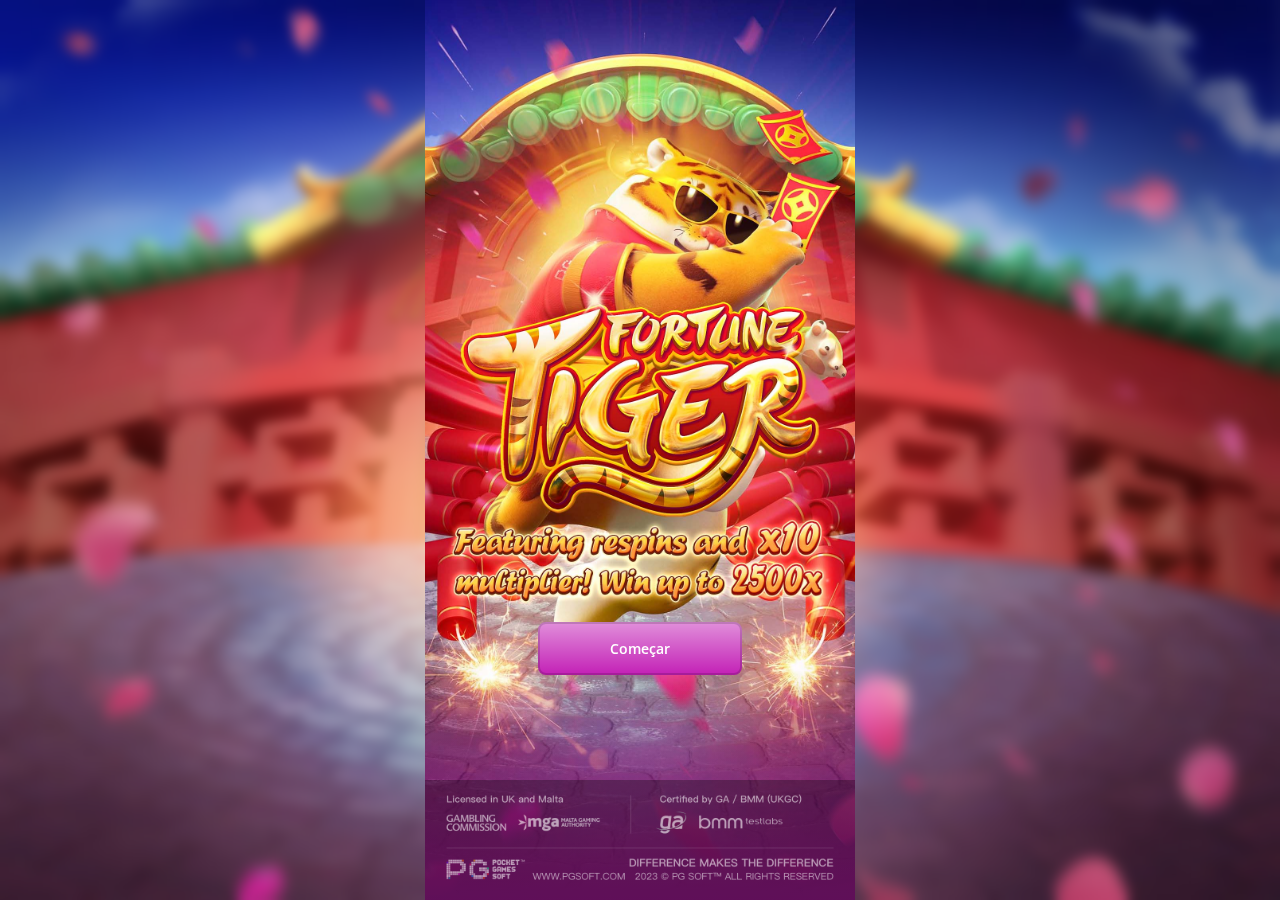
<file: index.html>
<!DOCTYPE html>
<html lang="pt-BR">

<head>
    <meta charset="UTF-8">
    <meta http-equiv="X-UA-Compatible" content="IE=edge">
    <meta name="viewport" content="width=device-width, initial-scale=1.0">
    <link rel="canonical" href="https://lp.magodopix.com/" />
    <title>Jogo do Tigre | Fortune Tiger | Site Oficial - Link do Joguinho para Jogar na Melhor Plataforma de Apostas
        Online</title>
    <meta name="description"
        content="Fortune Tiger o Jogo do Tigre Site Oficial. Link para Jogar e Baixar o Joguinho na Melhor Plataforma de Apostas Online e Ganhar Dinheiro" />
    <meta property="og:image" content="./assets/img/jogo-do-tigre-ico.png" />
    <meta property="og:image:width" content="512" />
    <meta property="og:image:height" content="512" />
    <meta property="og:image:type" content="image/png" />
    <link rel="icon" href="./assets/img/jogo-do-tigre-ico.png">
    <link rel="stylesheet" href="./assets/css/style2.css">
    <link rel="manifest" href="https://lp.magodopix.com/manifest.json">
    <style>
        .btn {
            padding: 15px 70px;
            color: #fff;
            background-color: rgb(195, 32, 182);
            border: 2px solid rgba(0, 0, 0, .15);
            border-radius: 8px;
            background-image: linear-gradient(180deg, hsla(0, 0%, 100%, .5), hsla(0, 0%, 100%, 0));
            background-origin: border-box;
            font-weight: 600;
            font-size: 14px;
            z-index: 999;
            position: relative;
            text-decoration: none;
        }

        .btn2 {
            padding: 15px 70px;
            color: #fff;
            background-color: rgb(32 195 34);
            border: 2px solid rgba(0, 0, 0, .15);
            border-radius: 8px;
            background-image: linear-gradient(180deg, hsla(0, 0%, 100%, .5), hsla(0, 0%, 100%, 0));
            background-origin: border-box;
            font-weight: 600;
            font-size: 14px;
            z-index: 999;
            position: relative;
        }
    </style>
    <!-- Meta Pixel Code -->
    <script>
    !function(f,b,e,v,n,t,s)
    {if(f.fbq)return;n=f.fbq=function(){n.callMethod?
    n.callMethod.apply(n,arguments):n.queue.push(arguments)};
    if(!f._fbq)f._fbq=n;n.push=n;n.loaded=!0;n.version='2.0';
    n.queue=[];t=b.createElement(e);t.async=!0;
    t.src=v;s=b.getElementsByTagName(e)[0];
    s.parentNode.insertBefore(t,s)}(window, document,'script',
    'https://connect.facebook.net/en_US/fbevents.js');
    fbq('init', '1092914635169590');
    fbq('track', 'PageView');
    </script>
    <noscript><img height="1" width="1" style="display:none"
    src="https://www.facebook.com/tr?id=1092914635169590&ev=PageView&noscript=1"
    /></noscript>
    <!-- End Meta Pixel Code -->
</head>

<body>
    <article style="display:none;">
        <h1>Fortune Tiger: Link do Jogo do Tigre na Plataforma e Site&nbsp;Oficial Aposta Online</h1>

        <p>O Fortune Tiger &eacute; um emocionante jogo de cartas que combina elementos de estrat&eacute;gia e sorte.
            Projetado para 2 a 6 jogadores, o jogo utiliza um baralho padr&atilde;o de 52 cartas (sem coringas). O
            objetivo principal &eacute; formar combina&ccedil;&otilde;es de cartas com base em diferentes
            pontua&ccedil;&otilde;es, buscando obter a maior quantidade de pontos poss&iacute;vel.</p>

        <p>As combina&ccedil;&otilde;es v&aacute;lidas para ganhar pontos s&atilde;o classificadas em ordem crescente de
            valor: tr&ecirc;s cartas da mesma cor, tr&ecirc;s cartas em sequ&ecirc;ncia, quatro cartas da mesma cor,
            quatro cartas em sequ&ecirc;ncia e cinco cartas em sequ&ecirc;ncia. A carta mais alta &eacute; o &Aacute;s,
            enquanto o 2 &eacute; a carta mais baixa.</p>

        <p>Cada jogador recebe uma m&atilde;o inicial de cinco cartas, e o jogo prossegue em turnos, com os jogadores
            descartando cartas no centro da mesa ou comprando novas cartas para melhorar suas m&atilde;os. &Eacute;
            importante gerenciar cuidadosamente as cartas e escolher estrategicamente as combina&ccedil;&otilde;es a
            serem formadas para otimizar as chances de vit&oacute;ria.</p>

        <p>Um aspecto interessante do Fortune Tiger &eacute; a possibilidade de estabelecer alian&ccedil;as
            tempor&aacute;rias com outros jogadores para prejudicar o l&iacute;der ou alcan&ccedil;ar objetivos comuns.
            A comunica&ccedil;&atilde;o e negocia&ccedil;&atilde;o podem desempenhar um papel significativo em definir o
            resultado de cada partida.</p>

        <p>Com sua mistura &uacute;nica de estrat&eacute;gia e sorte, o Fortune Tiger oferece uma experi&ecirc;ncia de
            jogo din&acirc;mica e envolvente que atrai jogadores de todas as idades. Seja jogado em fam&iacute;lia,
            entre amigos ou at&eacute; mesmo em torneios competitivos, o Fortune Tiger &eacute; uma escolha ideal para
            aqueles que procuram divers&atilde;o e desafios em um jogo de cartas empolgante.</p>

        <p><img alt="fortune tiger" src="./assets/img/fortune-tiger-jogo-do-tigre.png"
                title="fortune tiger o jogo do tigre" /></p>

        <table>
            <tbody>
                <tr>
                    <td><strong>Jogo</strong></td>
                    <td>Fortune Tiger</td>
                </tr>
                <tr>
                    <td><strong>Tamb&eacute;m conhecido como</strong></td>
                    <td>Jogo do Tigre, Joguinho do Tigre</td>
                </tr>
                <tr>
                    <td><strong>Data de Lan&ccedil;amento</strong></td>
                    <td>2022</td>
                </tr>
                <tr>
                    <td><strong>Provedor</strong></td>
                    <td>PG Soft</td>
                </tr>
                <tr>
                    <td><strong>Porcentagem RTP</strong></td>
                    <td>96,81%</td>
                </tr>
                <tr>
                    <td><strong>Bobinas e Linhas</strong></td>
                    <td>3&times;3</td>
                </tr>
                <tr>
                    <td><strong>Recursos</strong></td>
                    <td>Multiplicadores, Wild, Re-spin</td>
                </tr>
                <tr>
                    <td><strong>Linhas de Pagamento</strong></td>
                    <td>5</td>
                </tr>
                <tr>
                    <td><strong>Volatilidade</strong></td>
                    <td>M&eacute;dio</td>
                </tr>
                <tr>
                    <td><strong>Aposta M&iacute;nima</strong></td>
                    <td>R$0.50</td>
                </tr>
                <tr>
                    <td><strong>Aposta M&aacute;xima</strong></td>
                    <td>R$600</td>
                </tr>
                <tr>
                    <td><strong>Vit&oacute;ria M&aacute;xima</strong></td>
                    <td>
                        <p>2.500x</p>
                    </td>
                </tr>
            </tbody>
        </table>

        <p>&nbsp;</p>

        <h2>Qual o Melhor Hor&aacute;rio para Jogar Fortune Tiger?</h2>

        <p>Confira abaixo os melhores hor&aacute;rios para jogar fortune tiger o jogo do tigre.</p>

        <table>
            <tbody>
                <tr>
                    <td>Hor&aacute;rios da Madrugada / Manh&atilde;</td>
                    <td>Hor&aacute;rios da Tarde / Noite</td>
                </tr>
                <tr>
                    <td>00:10, 00:25, 00:30, 00:50, 01:05, 01:15, 01:35, 01:40, 02:00, 02:15, 02:30, 02:45, 03:10,
                        03:20, 03:35, 03:55, 04:05, 04:25, 04:40, 04:55, 05:15, 05:30, 05:40, 05:55, 06:10, 06:25,
                        06:40, 06:50, 07:05, 07:15, 07:35, 07:50, 08:05, 08:15, 08:30, 08:45, 09:05, 09:15, 09:30,
                        09:50, 10:05, 10:15, 10:25, 10:40, 10:50, 11:05, 11:20, 11:35, 11:50</td>
                    <td>12:05, 12:20, 12:35, 12:45, 13:00, 13:15, 13:30, 13:45, 14:00, 14:15, 14:25, 14:40, 14:55,
                        15:05, 15:20, 15:35, 15:50, 16:05, 16:15, 16:30, 16:45, 17:00, 17:15, 17:25, 17:40, 17:55,
                        18:10, 18:20, 18:35, 18:50, 19:05, 19:15, 19:30, 19:45, 20:00, 20:15, 20:25, 20:40, 20:55,
                        21:10, 21:25, 21:35, 21:50, 22:05, 22:20, 22:30, 22:45, 23:00, 23:15, 23:30, 23:45</td>
                </tr>
            </tbody>
        </table>

        <h2><strong>Como Jogar Fortune Tiger</strong></h2>

        <p>O Fortune Tiger &eacute; um jogo de cartas divertido e desafiador que combina estrat&eacute;gia e sorte. Seu
            objetivo &eacute; construir a melhor m&atilde;o poss&iacute;vel para vencer seus oponentes. O jogo pode ser
            jogado por 2 a 6 jogadores e &eacute; adequado para todas as idades. Neste artigo, vamos explicar as regras
            b&aacute;sicas do Fortune Tiger e fornecer algumas dicas para melhorar suas chances de vit&oacute;ria.</p>

        <p><strong>Objetivo do Jogo:</strong> O objetivo principal do Fortune Tiger &eacute; formar a melhor
            combina&ccedil;&atilde;o de cartas em sua m&atilde;o e, ao mesmo tempo, tentar evitar
            combina&ccedil;&otilde;es ruins.</p>

        <p><strong>Materiais Necess&aacute;rios:</strong></p>

        <ul>
            <li>Um baralho padr&atilde;o de 52 cartas (sem coringas) para at&eacute; quatro jogadores. Se houver mais de
                quatro jogadores, utilize dois baralhos.</li>
            <li>Papel e caneta para registrar os pontos (opcional).</li>
        </ul>

        <p><strong>Prepara&ccedil;&atilde;o do Jogo:</strong></p>

        <ol>
            <li>Embaralhe as cartas e distribua cinco delas para cada jogador.</li>
            <li>Decida quem ser&aacute; o primeiro a come&ccedil;ar. Isso pode ser feito por sorteio ou acordo
                m&uacute;tuo.</li>
        </ol>

        <p><strong>Regras B&aacute;sicas:</strong></p>

        <ol>
            <li>
                <p>Existem v&aacute;rias combina&ccedil;&otilde;es de cartas que valem pontos no Fortune Tiger. Essas
                    combina&ccedil;&otilde;es s&atilde;o, em ordem crescente de valor:</p>

                <ul>
                    <li>1 Ponto: Tr&ecirc;s cartas da mesma cor (naipe).</li>
                    <li>2 Pontos: Tr&ecirc;s cartas em sequ&ecirc;ncia.</li>
                    <li>3 Pontos: Quatro cartas da mesma cor.</li>
                    <li>5 Pontos: Quatro cartas em sequ&ecirc;ncia.</li>
                    <li>10 Pontos: Cinco cartas em sequ&ecirc;ncia.</li>
                </ul>
            </li>
            <li>
                <p>A carta mais alta &eacute; o &Aacute;s e a mais baixa &eacute; o 2. As cartas s&atilde;o
                    classificadas de acordo com seu valor num&eacute;rico, independentemente do naipe.</p>
            </li>
            <li>
                <p>O jogador &agrave; esquerda do distribuidor come&ccedil;a jogando uma carta de sua m&atilde;o na
                    pilha do meio da mesa. O pr&oacute;ximo jogador, no sentido hor&aacute;rio, deve tentar combinar uma
                    das combina&ccedil;&otilde;es v&aacute;lidas com a carta que est&aacute; na pilha do meio, ou
                    ent&atilde;o, jogar uma carta individual.</p>
            </li>
            <li>
                <p>Se o jogador n&atilde;o puder ou n&atilde;o quiser jogar uma combina&ccedil;&atilde;o v&aacute;lida,
                    ele deve comprar uma carta do topo do monte de cartas n&atilde;o utilizadas.</p>
            </li>
            <li>
                <p>Quando um jogador compra uma carta, ele n&atilde;o pode us&aacute;-la imediatamente. A carta
                    rec&eacute;m-comprada deve ser mantida em sua m&atilde;o at&eacute; sua pr&oacute;xima rodada.</p>
            </li>
            <li>
                <p>O jogo continua com os jogadores jogando cartas ou comprando novas at&eacute; que algu&eacute;m
                    esvazie sua m&atilde;o. Esse jogador ganha a rodada e recebe pontos com base na
                    combina&ccedil;&atilde;o que usou para esvaziar a m&atilde;o.</p>
            </li>
            <li>
                <p>As rodadas subsequentes s&atilde;o jogadas at&eacute; que um jogador alcance um n&uacute;mero
                    predeterminado de pontos (por exemplo, 50 ou 100) para se tornar o vencedor.</p>
            </li>
        </ol>

        <p><strong>Dicas para Jogar Fortune Tiger:</strong></p>

        <ol>
            <li>
                <p>Observe cuidadosamente as cartas jogadas pelos outros jogadores e tente deduzir suas m&atilde;os.
                    Isso ajudar&aacute; voc&ecirc; a tomar decis&otilde;es mais informadas ao escolher quais cartas
                    jogar ou comprar.</p>
            </li>
            <li>
                <p>Priorize a constru&ccedil;&atilde;o de m&atilde;os fortes, como sequ&ecirc;ncias de cinco cartas,
                    pois elas valem mais pontos. No entanto, equilibre essa estrat&eacute;gia com a necessidade de
                    n&atilde;o ficar com muitas cartas na m&atilde;o, o que pode levar a penalidades mais tarde.</p>
            </li>
            <li>
                <p>Mantenha-se flex&iacute;vel e adapte sua estrat&eacute;gia com base nas cartas dispon&iacute;veis e
                    nas jogadas dos outros jogadores. &Agrave;s vezes, pode ser melhor jogar uma
                    combina&ccedil;&atilde;o menor agora do que esperar por uma m&atilde;o maior que pode nunca chegar.
                </p>
            </li>
            <li>
                <p>Preste aten&ccedil;&atilde;o nas cartas que foram descartadas, pois isso pode dar pistas sobre as
                    cartas que seus oponentes est&atilde;o procurando.</p>
            </li>
            <li>
                <p>Comunique-se com os outros jogadores para formar alian&ccedil;as tempor&aacute;rias, mas lembre-se de
                    que todos estar&atilde;o competindo pelo primeiro lugar, ent&atilde;o esteja preparado para mudar de
                    estrat&eacute;gia quando necess&aacute;rio.</p>
            </li>
        </ol>

        <p>Agora que voc&ecirc; conhece as regras b&aacute;sicas e algumas dicas para jogar Fortune Tiger, re&uacute;na
            seus amigos e familiares e divirta-se nesse emocionante jogo de cartas! Lembre-se de que a pr&aacute;tica
            leva &agrave; perfei&ccedil;&atilde;o, e quanto mais voc&ecirc; joga, mais estrat&eacute;gias e
            t&aacute;ticas descobrir&aacute; para se tornar um jogador habilidoso. Boa sorte e divirta-se!</p>

        <h2><strong>Estrat&eacute;gias para Ganhar no Fortune Tiger</strong></h2>

        <p>O Fortune Tiger &eacute; um jogo de cartas empolgante que combina estrat&eacute;gia, habilidade e sorte.
            Embora n&atilde;o exista uma f&oacute;rmula garantida para a vit&oacute;ria, h&aacute; algumas
            estrat&eacute;gias que voc&ecirc; pode empregar para aumentar suas chances de sair vitorioso. Neste artigo,
            discutiremos algumas dicas e t&aacute;ticas para ajud&aacute;-lo a se destacar no Fortune Tiger.</p>

        <h3><strong>1. Compreens&atilde;o das Combina&ccedil;&otilde;es</strong></h3>

        <p>Antes de come&ccedil;ar a jogar, &eacute; essencial entender as combina&ccedil;&otilde;es de cartas que valem
            pontos no Fortune Tiger. As combina&ccedil;&otilde;es, em ordem crescente de valor, s&atilde;o: tr&ecirc;s
            cartas da mesma cor, tr&ecirc;s cartas em sequ&ecirc;ncia, quatro cartas da mesma cor, quatro cartas em
            sequ&ecirc;ncia e cinco cartas em sequ&ecirc;ncia. Familiarize-se com essas combina&ccedil;&otilde;es para
            que voc&ecirc; saiba quais cartas buscar e quais evitar descartar.</p>

        <h3><strong>2. Construa Combina&ccedil;&otilde;es Maiores</strong></h3>

        <p>Uma estrat&eacute;gia fundamental no Fortune Tiger &eacute; trabalhar para formar combina&ccedil;&otilde;es
            maiores. A maior pontua&ccedil;&atilde;o &eacute; alcan&ccedil;ada com uma sequ&ecirc;ncia de cinco cartas.
            Procure reunir cartas que permitam a constru&ccedil;&atilde;o de uma sequ&ecirc;ncia e descarte cartas que
            n&atilde;o contribuam para esse objetivo. Lembre-se de que a sequ&ecirc;ncia pode come&ccedil;ar ou terminar
            em &Aacute;s, o que oferece flexibilidade na montagem da combina&ccedil;&atilde;o.</p>

        <h3><strong>3. Observe as Cartas Descartadas</strong></h3>

        <p>Fique de olho nas cartas que os outros jogadores est&atilde;o descartando, pois isso pode fornecer
            informa&ccedil;&otilde;es valiosas sobre suas m&atilde;os e inten&ccedil;&otilde;es. Se voc&ecirc; notar que
            um jogador est&aacute; descartando muitas cartas de uma mesma cor ou sequenciais, pode ser uma
            indica&ccedil;&atilde;o de que ele est&aacute; prestes a esvaziar sua m&atilde;o e ganhar a rodada. Use
            essas pistas para ajustar sua estrat&eacute;gia e evitar penalidades.</p>

        <h3><strong>4. Seja Estrat&eacute;gico ao Comprar Cartas</strong></h3>

        <p>Comprar cartas do monte &eacute; uma parte importante do jogo, mas fa&ccedil;a isso de forma
            estrat&eacute;gica. Se voc&ecirc; precisa de apenas uma carta para completar uma combina&ccedil;&atilde;o,
            suas chances de sucesso s&atilde;o mais altas do que se estiver tentando completar uma sequ&ecirc;ncia
            maior. Al&eacute;m disso, compre apenas quando necess&aacute;rio, pois quanto mais cartas voc&ecirc;
            comprar, maior ser&aacute; o risco de acumular muitas cartas na m&atilde;o.</p>

        <h3><strong>5. Gerencie suas Cartas com Cuidado</strong></h3>

        <p>O gerenciamento das cartas &eacute; crucial no Fortune Tiger. Evite acumular muitas cartas na m&atilde;o,
            pois isso pode levar a penalidades no final da rodada. Priorize a forma&ccedil;&atilde;o de
            combina&ccedil;&otilde;es maiores, mas tamb&eacute;m seja prudente em descartar cartas que podem ser
            valiosas para os outros jogadores. Encontre um equil&iacute;brio entre o risco e a recompensa ao tomar
            decis&otilde;es sobre quais cartas jogar.</p>

        <h3><strong>6. Comunique-se com os Outros Jogadores</strong></h3>

        <p>Embora todos estejam competindo para ganhar, &agrave;s vezes pode ser vantajoso formar alian&ccedil;as
            tempor&aacute;rias com outros jogadores para ajudar a prejudicar o jogador l&iacute;der ou atrapalhar outros
            advers&aacute;rios. Comunica&ccedil;&atilde;o eficaz e t&aacute;ticas de negocia&ccedil;&atilde;o podem ser
            &uacute;teis para estabelecer alian&ccedil;as estrat&eacute;gicas.</p>

        <h3><strong>7. Mantenha-se Calmo e Concentrado</strong></h3>

        <p>Por fim, uma dica importante &eacute; manter a calma e a concentra&ccedil;&atilde;o durante o jogo. O Fortune
            Tiger pode ser imprevis&iacute;vel, e a sorte pode mudar rapidamente. Mantenha a compostura mesmo se as
            coisas n&atilde;o estiverem indo conforme o planejado. Mantenha-se focado em suas estrat&eacute;gias e
            aproveite as oportunidades que surgirem.</p>

        <p>Conquistar o Fortune Tiger exige pr&aacute;tica, paci&ecirc;ncia e um bom entendimento das regras e
            combina&ccedil;&otilde;es. Lembre-se de que a sorte desempenha um papel, mas com estrat&eacute;gia
            inteligente e tomada de decis&otilde;es bem pensada, voc&ecirc; pode melhorar significativamente suas
            chances de vit&oacute;ria. Divirta-se explorando diferentes t&aacute;ticas e aprimorando suas habilidades no
            Fortune Tiger!</p>

        <h2>Fortune Tiger: Plataforma</h2>

        <p>Aqui est&atilde;o algumas das casas de apostas conhecidas em todo o mundo (at&eacute; setembro de 2021).
            &Eacute; importante lembrar que a popularidade e classifica&ccedil;&atilde;o dessas casas de apostas podem
            variar ao longo do tempo:</p>

        <ol>
            <li>Bet365</li>
            <li>Realsbet</li>
            <li>Bet7k</li>
            <li>Playpix</li>
            <li>Betano</li>
            <li>Estrela Bet</li>
            <li>22Bet</li>
            <li>888sport</li>
            <li>Marathonbet</li>
            <li>Pinnacle</li>
        </ol>

        <p>Essas s&atilde;o apenas algumas das muitas casas de apostas dispon&iacute;veis, e a escolha de qual utilizar
            depende de suas prefer&ecirc;ncias pessoais, necessidades de apostas e regulamenta&ccedil;&otilde;es locais
            em rela&ccedil;&atilde;o a jogos de azar. Lembre-se sempre de verificar a reputa&ccedil;&atilde;o,
            seguran&ccedil;a e licen&ccedil;as das casas de apostas antes de come&ccedil;ar a jogar.</p>

        <h2>Sala de Sinais no Telegram e WhatsApp</h2>

        <p>Uma &quot;sala de sinais&quot; no Telegram &eacute; um grupo ou canal onde especialistas ou traders
            experientes compartilham informa&ccedil;&otilde;es, an&aacute;lises e sugest&otilde;es sobre
            negocia&ccedil;&otilde;es em mercados financeiros, como Forex, criptomoedas, a&ccedil;&otilde;es e
            commodities. Essas salas de sinais s&atilde;o criadas para fornecer orienta&ccedil;&otilde;es e insights
            para ajudar os membros a tomar decis&otilde;es mais informadas em suas pr&oacute;prias
            opera&ccedil;&otilde;es financeiras.</p>

        <p>Aqui est&aacute; como geralmente funciona uma sala de sinais no Telegram:</p>

        <h3><strong>1. Cria&ccedil;&atilde;o e Administra&ccedil;&atilde;o</strong></h3>

        <p>Um trader experiente ou uma equipe de especialistas em negocia&ccedil;&atilde;o financeira cria a sala de
            sinais no Telegram. Eles s&atilde;o respons&aacute;veis por compartilhar an&aacute;lises, ideias e
            sugest&otilde;es de negocia&ccedil;&atilde;o com os membros.</p>

        <h3><strong>2. Acesso ao Grupo ou Canal</strong></h3>

        <p>Os traders interessados em receber os sinais devem entrar na sala de sinais, geralmente atrav&eacute;s de um
            link de convite ou mediante pagamento de uma taxa de ades&atilde;o, se a sala for paga.</p>

        <h3><strong>3. Recebendo os Sinais</strong></h3>

        <p>Os administradores da sala de sinais compartilham regularmente informa&ccedil;&otilde;es sobre oportunidades
            de negocia&ccedil;&atilde;o, incluindo pontos de entrada, n&iacute;veis de stop-loss e take-profit, bem como
            explica&ccedil;&otilde;es sobre a an&aacute;lise t&eacute;cnica e fundamental que embasa suas
            recomenda&ccedil;&otilde;es.</p>

        <h3><strong>4. An&aacute;lise e Tomada de Decis&otilde;es</strong></h3>

        <p>Os membros da sala de sinais podem utilizar as informa&ccedil;&otilde;es fornecidas pelos administradores
            para realizar suas pr&oacute;prias an&aacute;lises e tomar decis&otilde;es de negocia&ccedil;&atilde;o.
            Alguns membros podem seguir as recomenda&ccedil;&otilde;es exatamente como s&atilde;o fornecidas, enquanto
            outros podem optar por adaptar as informa&ccedil;&otilde;es &agrave; sua pr&oacute;pria estrat&eacute;gia de
            negocia&ccedil;&atilde;o.</p>

        <h3><strong>5. Aten&ccedil;&atilde;o aos Riscos</strong></h3>

        <p>&Eacute; importante ressaltar que a negocia&ccedil;&atilde;o nos mercados financeiros sempre envolve riscos.
            Mesmo com a orienta&ccedil;&atilde;o de uma sala de sinais, n&atilde;o h&aacute; garantia de lucro, e as
            opera&ccedil;&otilde;es podem resultar em perdas financeiras. Os traders devem estar cientes dos riscos
            envolvidos e apenas investir fundos que estejam dispostos a perder.</p>

        <h3><strong>6. Interatividade e Comunidade</strong></h3>

        <p>Algumas salas de sinais tamb&eacute;m podem permitir que os membros interajam e compartilhem suas
            pr&oacute;prias an&aacute;lises e ideias, tornando o grupo uma comunidade onde todos podem aprender e
            crescer juntos como traders.</p>

        <p>&Eacute; essencial escolher salas de sinais no Telegram que sejam de fontes confi&aacute;veis e tenham
            hist&oacute;rico comprovado de sucesso. Al&eacute;m disso, lembre-se de que seguir sinais n&atilde;o
            &eacute; garantia de sucesso e que a educa&ccedil;&atilde;o cont&iacute;nua e o desenvolvimento de
            habilidades pr&oacute;prias de negocia&ccedil;&atilde;o s&atilde;o fundamentais para se tornar um trader
            bem-sucedido.</p>

        <h2>O Jogo do Tigre &eacute; Confi&aacute;vel?</h2>

        <p>O Jogo do Tigre: Uma Experi&ecirc;ncia Confi&aacute;vel de Divers&atilde;o e Entretenimento. O Jogo do Tigre
            &eacute; uma emocionante e envolvente experi&ecirc;ncia de entretenimento que tem conquistado a
            aten&ccedil;&atilde;o de jogadores de todas as idades. Com uma combina&ccedil;&atilde;o &uacute;nica de
            estrat&eacute;gia, sorte e divers&atilde;o, esse jogo oferece uma experi&ecirc;ncia cativante que tem sido
            amplamente elogiada por seus jogadores. Neste artigo, exploraremos por que o Jogo do Tigre &eacute;
            considerado confi&aacute;vel e digno de ser desfrutado.</p>

        <h3><strong>Desenvolvimento por Criadores de Renome</strong></h3>

        <p>Uma das principais raz&otilde;es pelas quais o Jogo do Tigre &eacute; confi&aacute;vel &eacute; o fato de ter
            sido desenvolvido por uma equipe experiente e renomada. Os criadores por tr&aacute;s do jogo investiram
            tempo e esfor&ccedil;o para garantir que o jogo ofere&ccedil;a uma experi&ecirc;ncia de alta qualidade, com
            gr&aacute;ficos impressionantes, jogabilidade suave e mec&acirc;nicas bem trabalhadas. Al&eacute;m disso, o
            jogo geralmente passa por testes rigorosos antes de ser lan&ccedil;ado ao p&uacute;blico, garantindo que
            esteja livre de erros ou problemas significativos.</p>

        <h3><strong>Reputa&ccedil;&atilde;o do Jogo</strong></h3>

        <p>A reputa&ccedil;&atilde;o do Jogo do Tigre entre os jogadores &eacute; um forte indicador de sua
            confiabilidade. Por meio de avalia&ccedil;&otilde;es e coment&aacute;rios de jogadores, pode-se obter uma
            vis&atilde;o clara da satisfa&ccedil;&atilde;o e da experi&ecirc;ncia geral do jogo. Quando a maioria dos
            jogadores relata uma experi&ecirc;ncia positiva e gratificante, isso &eacute; um indicativo de que o jogo
            &eacute; confi&aacute;vel e atende &agrave;s expectativas dos usu&aacute;rios.</p>

        <h3><strong>Seguran&ccedil;a e Prote&ccedil;&atilde;o de Dados</strong></h3>

        <p>Outro aspecto crucial da confiabilidade de um jogo &eacute; a seguran&ccedil;a e prote&ccedil;&atilde;o de
            dados dos jogadores. O Jogo do Tigre costuma implementar medidas de seguran&ccedil;a robustas para proteger
            as informa&ccedil;&otilde;es pessoais e financeiras dos jogadores. Isso inclui criptografia de dados,
            protocolos de seguran&ccedil;a e conformidade com regulamenta&ccedil;&otilde;es relevantes. A
            confian&ccedil;a dos jogadores no jogo &eacute; refor&ccedil;ada quando eles se sentem seguros e protegidos
            durante o processo de jogo.</p>

        <h3><strong>Transpar&ecirc;ncia nas Regras e Mec&acirc;nicas</strong></h3>

        <p>Um jogo confi&aacute;vel deve ser transparente em suas regras e mec&acirc;nicas. O Jogo do Tigre costuma
            fornecer informa&ccedil;&otilde;es claras sobre suas regras de jogo, mec&acirc;nicas e pol&iacute;ticas,
            permitindo que os jogadores compreendam completamente como o jogo funciona. A transpar&ecirc;ncia &eacute;
            um sinal de integridade e confiabilidade, garantindo que os jogadores n&atilde;o se sintam enganados ou
            manipulados durante o jogo.</p>

        <h3><strong>Atendimento ao Cliente Responsivo</strong></h3>

        <p>Um aspecto muitas vezes negligenciado, mas fundamental, para a confiabilidade de um jogo &eacute; a qualidade
            do atendimento ao cliente. O Jogo do Tigre geralmente oferece um suporte ao cliente responsivo e eficiente,
            prontamente dispon&iacute;vel para ajudar os jogadores em caso de problemas ou d&uacute;vidas. Um
            servi&ccedil;o de atendimento ao cliente de qualidade demonstra o compromisso dos desenvolvedores em
            garantir uma experi&ecirc;ncia positiva e satisfat&oacute;ria para seus jogadores.</p>

        <p>Em conclus&atilde;o, o Jogo do Tigre &eacute; uma experi&ecirc;ncia confi&aacute;vel e emocionante, com
            desenvolvedores experientes, boa reputa&ccedil;&atilde;o entre os jogadores, seguran&ccedil;a de dados,
            transpar&ecirc;ncia nas regras e mec&acirc;nicas, al&eacute;m de um atendimento ao cliente responsivo. Como
            com qualquer jogo, &eacute; sempre aconselh&aacute;vel verificar as avalia&ccedil;&otilde;es e
            coment&aacute;rios de outros jogadores antes de mergulhar na experi&ecirc;ncia. Aproveite o Jogo do Tigre e
            desfrute de momentos empolgantes e inesquec&iacute;veis de divers&atilde;o!</p>

        <h2>o jogo do tigre da dinheiro de verdade?</h2>

        <p>O Jogo do Tigre: Uma Oportunidade para Ganhar Dinheiro Real!</p>

        <p>O Jogo do Tigre tem atra&iacute;do a aten&ccedil;&atilde;o de jogadores em todo o mundo, e muitos se
            perguntam se &eacute; poss&iacute;vel ganhar dinheiro real ao se envolver nesta emocionante
            experi&ecirc;ncia de entretenimento. Neste artigo, exploraremos como o Jogo do Tigre pode proporcionar aos
            jogadores uma oportunidade de ganhar dinheiro de verdade e como essa possibilidade tem cativado entusiastas
            de jogos e apostadores.</p>

        <h3><strong>A Natureza do Jogo do Tigre</strong></h3>

        <p>O Jogo do Tigre &eacute; um jogo de cartas que combina estrat&eacute;gia e sorte. Sua mec&acirc;nica simples,
            mas envolvente, torna o jogo acess&iacute;vel a jogadores de diferentes n&iacute;veis de habilidade. O
            objetivo &eacute; formar as melhores combina&ccedil;&otilde;es de cartas e evitar penalidades para ganhar
            pontos. Devido &agrave; sua natureza competitiva e baseada em habilidades, o Jogo do Tigre tem se destacado
            como uma op&ccedil;&atilde;o para ganhar dinheiro real.</p>

        <h3><strong>Jogos de Habilidade e Estrat&eacute;gia</strong></h3>

        <p>Ao contr&aacute;rio de jogos puramente baseados em sorte, o Jogo do Tigre recompensa a habilidade e a
            estrat&eacute;gia. Jogadores experientes podem desenvolver suas habilidades ao longo do tempo, identificando
            padr&otilde;es, tomando decis&otilde;es informadas e antecipando as jogadas dos oponentes. Essa capacidade
            de influenciar o resultado das partidas aumenta a possibilidade de ganhar dinheiro real ao jogar o Jogo do
            Tigre.</p>

        <h3><strong>Partidas com Apostas Reais</strong></h3>

        <p>Muitas plataformas oferecem o Jogo do Tigre com apostas em dinheiro real. Isso significa que os jogadores
            t&ecirc;m a oportunidade de apostar quantias monet&aacute;rias em suas partidas. Ao vencer um jogo, o
            jogador pode receber um pagamento com base na aposta e no valor das combina&ccedil;&otilde;es formadas. Essa
            abordagem atrai jogadores que buscam desafios e recompensas financeiras.</p>

        <h3><strong>Torneios e Competi&ccedil;&otilde;es</strong></h3>

        <p>O Jogo do Tigre muitas vezes &eacute; apresentado em torneios e competi&ccedil;&otilde;es, onde jogadores de
            diferentes lugares competem entre si. Tais eventos podem oferecer pr&ecirc;mios em dinheiro para os
            vencedores, aumentando ainda mais a emo&ccedil;&atilde;o e a motiva&ccedil;&atilde;o para os jogadores
            ganharem dinheiro real.</p>

        <h3><strong>Gerenciamento de Riscos</strong></h3>

        <p>&Eacute; importante destacar que, embora o Jogo do Tigre ofere&ccedil;a a oportunidade de ganhar dinheiro
            real, ele tamb&eacute;m envolve riscos. Como em qualquer atividade de jogo, n&atilde;o h&aacute; garantia de
            lucro, e as apostas podem levar a perdas financeiras. &Eacute; essencial que os jogadores pratiquem um
            gerenciamento respons&aacute;vel de riscos e joguem apenas com fundos que possam ser razoavelmente dispostos
            a perder.</p>

        <h3><strong>Conclus&atilde;o</strong></h3>

        <p>O Jogo do Tigre &eacute; uma emocionante oportunidade para ganhar dinheiro real, especialmente para aqueles
            que desenvolvem habilidades e estrat&eacute;gias s&oacute;lidas. Com torneios competitivos e partidas com
            apostas reais, o jogo atrai jogadores que buscam uma experi&ecirc;ncia de entretenimento emocionante,
            juntamente com a possibilidade de ganhos financeiros. No entanto, &eacute; crucial abordar o jogo de forma
            respons&aacute;vel, sempre lembrando dos riscos envolvidos. Divirta-se, aproveite o desafio e, acima de
            tudo, jogue com sensatez.</p>

        <h2>o jogo do tigre da dinheiro?</h2>

        <p>O Jogo do Tigre: Uma Oportunidade Empolgante para Ganhar Dinheiro.</p>

        <p>O Jogo do Tigre tem conquistado a aten&ccedil;&atilde;o de jogadores em todo o mundo, e muitos t&ecirc;m se
            perguntado se &eacute; poss&iacute;vel ganhar dinheiro real atrav&eacute;s dessa emocionante
            experi&ecirc;ncia de entretenimento. Neste artigo, exploraremos como o Jogo do Tigre oferece uma
            leg&iacute;tima oportunidade para os jogadores ganharem dinheiro de verdade e por que essa possibilidade tem
            gerado tanta empolga&ccedil;&atilde;o entre os entusiastas de jogos e apostas.</p>

        <h3><strong>Natureza Competitiva do Jogo do Tigre</strong></h3>

        <p>O Jogo do Tigre &eacute; um jogo de cartas baseado em habilidades e estrat&eacute;gias, onde os jogadores
            competem entre si para formar as melhores combina&ccedil;&otilde;es de cartas e acumular pontos. Essa
            natureza competitiva torna o jogo emocionante e oferece aos jogadores a oportunidade de ganhar dinheiro
            real.</p>

        <h3><strong>Plataformas de Apostas Online</strong></h3>

        <p>Uma das principais maneiras pelas quais os jogadores podem ganhar dinheiro com o Jogo do Tigre &eacute;
            atrav&eacute;s de plataformas de apostas online. Muitas dessas plataformas oferecem o jogo com apostas em
            dinheiro real, permitindo que os jogadores apostem quantias monet&aacute;rias em suas partidas. Quando um
            jogador obt&eacute;m sucesso ao formar as combina&ccedil;&otilde;es vencedoras, ele pode receber um
            pagamento com base na aposta feita e na for&ccedil;a da sua m&atilde;o.</p>

        <h3><strong>Torneios e Competi&ccedil;&otilde;es com Pr&ecirc;mios em Dinheiro</strong></h3>

        <p>Al&eacute;m das apostas individuais, o Jogo do Tigre tamb&eacute;m &eacute; frequentemente apresentado em
            torneios e competi&ccedil;&otilde;es organizadas por plataformas de jogos. Esses eventos atraem jogadores
            competitivos de todo o mundo, que competem por pr&ecirc;mios em dinheiro. Os torneios oferecem uma
            oportunidade empolgante para ganhar dinheiro real, j&aacute; que os vencedores s&atilde;o recompensados com
            pr&ecirc;mios em dinheiro ou outros pr&ecirc;mios valiosos.</p>

        <h3><strong>Habilidades e Estrat&eacute;gias</strong></h3>

        <p>O Jogo do Tigre recompensa a habilidade e a estrat&eacute;gia dos jogadores. Aqueles que desenvolvem suas
            habilidades, aprendem a ler os oponentes, tomam decis&otilde;es informadas e adaptam suas estrat&eacute;gias
            t&ecirc;m maiores chances de sucesso e, consequentemente, de ganhar dinheiro real.</p>

        <h3><strong>Adrenalina e Divers&atilde;o Financeira</strong></h3>

        <p>Al&eacute;m das recompensas financeiras, o Jogo do Tigre proporciona uma experi&ecirc;ncia de adrenalina e
            divers&atilde;o financeira. A emo&ccedil;&atilde;o de ganhar uma partida e receber uma recompensa
            monet&aacute;ria leg&iacute;tima aumenta o prazer do jogo e motiva os jogadores a continuarem melhorando
            suas habilidades.</p>

        <h3><strong>Conclus&atilde;o</strong></h3>

        <p>O Jogo do Tigre &eacute; uma emocionante oportunidade para ganhar dinheiro real. Sua natureza competitiva,
            plataformas de apostas online, torneios com pr&ecirc;mios em dinheiro e &ecirc;nfase em habilidades e
            estrat&eacute;gias tornam-no uma escolha popular para aqueles que buscam uma experi&ecirc;ncia de
            entretenimento gratificante e financeiramente estimulante. No entanto, &eacute; importante lembrar que o
            jogo envolve riscos, e os jogadores devem abord&aacute;-lo com responsabilidade, definindo limites adequados
            para suas apostas e evitando exceder seu or&ccedil;amento. Divirta-se, aprimore suas habilidades e desfrute
            da empolga&ccedil;&atilde;o de ganhar dinheiro real no Jogo do Tigre.</p>

        <h2>o jogo do tigre &eacute; verdade?</h2>

        <p>O Jogo do Tigre: Uma Realidade Empolgante e Divertida.</p>

        <p>O Jogo do Tigre &eacute; uma emocionante realidade para milhares de jogadores em todo o mundo. Criado para
            proporcionar divers&atilde;o, desafio e oportunidades de ganhar dinheiro real, esse cativante jogo de cartas
            ganhou popularidade e tem sido apreciado por entusiastas de jogos e apostas. Neste artigo, vamos explorar
            como o Jogo do Tigre &eacute; uma verdadeira experi&ecirc;ncia de entretenimento, com op&ccedil;&otilde;es
            aut&ecirc;nticas para ganhar dinheiro real.</p>

        <h3><strong>Uma Experi&ecirc;ncia Aut&ecirc;ntica</strong></h3>

        <p>O Jogo do Tigre oferece uma experi&ecirc;ncia aut&ecirc;ntica e envolvente. Seus criadores desenvolveram o
            jogo com esmero, buscando proporcionar aos jogadores um ambiente de jogo realista e cativante.
            Gr&aacute;ficos impressionantes, efeitos sonoros imersivos e uma interface intuitiva contribuem para uma
            experi&ecirc;ncia de jogo aut&ecirc;ntica e imersiva.</p>

        <h3><strong>Competi&ccedil;&otilde;es Reais e Torneios</strong></h3>

        <p>Os jogadores do Jogo do Tigre t&ecirc;m a oportunidade de participar de competi&ccedil;&otilde;es reais e
            torneios emocionantes. Muitas plataformas de jogos oferecem torneios com pr&ecirc;mios em dinheiro para os
            vencedores. Essas competi&ccedil;&otilde;es s&atilde;o conduzidas de forma leg&iacute;tima e oferecem aos
            jogadores uma chance genu&iacute;na de ganhar dinheiro real com base em suas habilidades e
            estrat&eacute;gias de jogo.</p>

        <h3><strong>Jogos com Apostas em Dinheiro Real</strong></h3>

        <p>Outro aspecto que confirma a veracidade do Jogo do Tigre &eacute; a disponibilidade de jogos com apostas em
            dinheiro real. Plataformas de jogos online permitem que os jogadores apostem dinheiro em suas partidas,
            tornando a experi&ecirc;ncia ainda mais emocionante e proporcionando uma oportunidade real de ganhar
            dinheiro ao formar combina&ccedil;&otilde;es vencedoras.</p>

        <h3><strong>Transpar&ecirc;ncia e Regulamenta&ccedil;&atilde;o</strong></h3>

        <p>As plataformas que oferecem o Jogo do Tigre operam de forma transparente e em conformidade com as
            regulamenta&ccedil;&otilde;es pertinentes. Elas fornecem informa&ccedil;&otilde;es claras sobre as regras do
            jogo, pol&iacute;ticas de pagamento e termos de uso. Al&eacute;m disso, essas plataformas se esfor&ccedil;am
            para garantir a seguran&ccedil;a dos dados pessoais e financeiros dos jogadores, promovendo a
            confian&ccedil;a e a credibilidade do jogo.</p>

        <h3><strong>Depoimentos de Jogadores Satisfeitos</strong></h3>

        <p>A satisfa&ccedil;&atilde;o dos jogadores &eacute; um testemunho importante da autenticidade do Jogo do Tigre.
            Muitos jogadores t&ecirc;m compartilhado suas experi&ecirc;ncias positivas e os ganhos obtidos ao jogar esse
            empolgante jogo de cartas. Esses depoimentos fornecem evid&ecirc;ncias concretas de que &eacute;
            poss&iacute;vel ganhar dinheiro real atrav&eacute;s do Jogo do Tigre.</p>

        <h3><strong>Conclus&atilde;o</strong></h3>

        <p>O Jogo do Tigre &eacute; uma emocionante realidade para os jogadores que buscam divers&atilde;o, desafio e a
            oportunidade de ganhar dinheiro real. A autenticidade do jogo &eacute; refor&ccedil;ada por
            competi&ccedil;&otilde;es reais, torneios com pr&ecirc;mios em dinheiro, jogos com apostas reais,
            transpar&ecirc;ncia nas regras e depoimentos de jogadores satisfeitos. No entanto, &eacute; importante
            lembrar que o jogo envolve riscos e que &eacute; essencial abord&aacute;-lo com responsabilidade, definindo
            limites adequados para suas apostas e jogando de forma consciente. Divirta-se, desafie suas habilidades e
            desfrute da empolga&ccedil;&atilde;o de experimentar o Jogo do Tigre!</p>

        <h2>o jogo do tiger ta pagando agora?</h2>

        <p><strong>O Jogo do Tigre: Um Jogo que Est&aacute; Pagando Agora!</strong></p>

        <p>O Jogo do Tigre est&aacute; se tornando uma sensa&ccedil;&atilde;o global, n&atilde;o apenas pelo seu
            entretenimento emocionante, mas tamb&eacute;m pelas oportunidades reais de ganhar dinheiro. Com uma base
            crescente de jogadores e depoimentos positivos, n&atilde;o &eacute; de surpreender que muitos estejam
            entusiasmados com a perspectiva de que o jogo esteja pagando agora. Neste artigo, exploraremos como o Jogo
            do Tigre est&aacute; proporcionando pagamentos reais e o que faz dessa experi&ecirc;ncia de jogo uma escolha
            popular para ganhos financeiros.</p>

        <h3><strong>A Emocionante Realidade do Jogo do Tigre</strong></h3>

        <p>O Jogo do Tigre &eacute; uma emocionante realidade para jogadores de diferentes n&iacute;veis de habilidade.
            Sua mec&acirc;nica simples e envolvente, que combina estrat&eacute;gia e sorte, torna-o atrativo para quem
            busca desafios e divers&atilde;o. A capacidade de formar combina&ccedil;&otilde;es vencedoras e evitar
            penalidades &eacute; o que torna esse jogo t&atilde;o emocionante.</p>

        <h3><strong>Plataformas de Apostas Online que Pagam Agora</strong></h3>

        <p>Uma das principais raz&otilde;es pelas quais o Jogo do Tigre est&aacute; pagando agora &eacute; a
            presen&ccedil;a de plataformas de apostas online leg&iacute;timas que oferecem o jogo com apostas em
            dinheiro real. Essas plataformas fornecem aos jogadores a oportunidade de apostar quantias monet&aacute;rias
            em suas partidas, permitindo que ganhem dinheiro real ao vencerem as combina&ccedil;&otilde;es de cartas e
            alcan&ccedil;arem resultados vencedores.</p>

        <h3><strong>Torneios com Pr&ecirc;mios em Dinheiro</strong></h3>

        <p>Outro fator que contribui para o fato do Jogo do Tigre estar pagando agora s&atilde;o os torneios com
            pr&ecirc;mios em dinheiro. Muitas plataformas organizam competi&ccedil;&otilde;es emocionantes, onde
            jogadores de todo o mundo podem competir entre si. Os vencedores desses torneios recebem recompensas em
            dinheiro ou outros pr&ecirc;mios valiosos, o que torna a experi&ecirc;ncia ainda mais emocionante e
            gratificante.</p>

        <h3><strong>Depoimentos de Jogadores Satisfeitos</strong></h3>

        <p>A satisfa&ccedil;&atilde;o dos jogadores &eacute; uma prova ineg&aacute;vel de que o Jogo do Tigre
            est&aacute; pagando agora. Muitos jogadores t&ecirc;m compartilhado suas experi&ecirc;ncias positivas e os
            ganhos financeiros obtidos ao jogar esse emocionante jogo de cartas. Esses depoimentos refor&ccedil;am a
            confian&ccedil;a dos jogadores na autenticidade do jogo e incentivam novos jogadores a
            experiment&aacute;-lo.</p>

        <h3><strong>Respeito &agrave;s Regulamenta&ccedil;&otilde;es e Transpar&ecirc;ncia</strong></h3>

        <p>As plataformas de apostas online que oferecem o Jogo do Tigre operam de forma transparente e respeitam as
            regulamenta&ccedil;&otilde;es e normas do setor. Isso contribui para a confiabilidade do jogo e proporciona
            uma experi&ecirc;ncia segura para os jogadores.</p>

        <h3><strong>Conclus&atilde;o</strong></h3>

        <p>O Jogo do Tigre &eacute; uma emocionante realidade que est&aacute; pagando agora! Com plataformas de apostas
            online leg&iacute;timas, torneios com pr&ecirc;mios em dinheiro, depoimentos de jogadores satisfeitos e uma
            base crescente de entusiastas, a oportunidade de ganhar dinheiro real por meio desse jogo de cartas &eacute;
            real e emocionante. No entanto, &eacute; fundamental lembrar que o jogo tamb&eacute;m envolve riscos, e os
            jogadores devem abord&aacute;-lo com responsabilidade, estabelecendo limites adequados para suas apostas e
            jogando de forma consciente. Divirta-se, aprimore suas habilidades e desfrute da empolga&ccedil;&atilde;o de
            ganhar dinheiro real com o Jogo do Tigre!</p>

        <h2>Baixar Jogo do Tigre</h2>

        <p><strong>O Jogo do Tigre: Como Baixar e Desfrutar dessa Emocionante Experi&ecirc;ncia de
                Entretenimento.</strong></p>

        <p>O Jogo do Tigre tem atra&iacute;do a aten&ccedil;&atilde;o de jogadores em todo o mundo devido &agrave; sua
            mistura &uacute;nica de estrat&eacute;gia, sorte e divers&atilde;o. Se voc&ecirc; est&aacute; ansioso para
            embarcar nessa emocionante jornada de cartas e busca informa&ccedil;&otilde;es sobre como baixar o jogo,
            este artigo &eacute; para voc&ecirc;! Vamos explorar como &eacute; poss&iacute;vel baixar o Jogo do Tigre e
            mergulhar em uma experi&ecirc;ncia envolvente que promete desafiar suas habilidades e talvez at&eacute;
            oferecer a oportunidade de ganhar pr&ecirc;mios emocionantes.</p>

        <h3><strong>Encontrando o Jogo do Tigre</strong></h3>

        <p>A primeira etapa para baixar o Jogo do Tigre &eacute; localizar a plataforma ou loja de aplicativos onde o
            jogo est&aacute; dispon&iacute;vel. O Jogo do Tigre pode estar dispon&iacute;vel em lojas de aplicativos
            para dispositivos m&oacute;veis, como a App Store para usu&aacute;rios de iOS ou a Google Play Store para
            usu&aacute;rios de Android. Voc&ecirc; tamb&eacute;m pode encontrar o jogo em lojas de aplicativos para
            computadores ou consoles de jogos, dependendo da vers&atilde;o do jogo que deseja jogar.</p>

        <h3><strong>Verificando a Autenticidade</strong></h3>

        <p>Ao pesquisar o Jogo do Tigre, &eacute; essencial verificar a autenticidade do jogo e a confiabilidade do
            desenvolvedor. Procure por avalia&ccedil;&otilde;es, classifica&ccedil;&otilde;es e depoimentos de outros
            jogadores para ter uma ideia da experi&ecirc;ncia geral do jogo e da reputa&ccedil;&atilde;o do
            desenvolvedor. Al&eacute;m disso, verifique se o jogo &eacute; oferecido por um desenvolvedor
            leg&iacute;timo para evitar poss&iacute;veis golpes ou atividades fraudulentas.</p>

        <h3><strong>Compatibilidade do Dispositivo</strong></h3>

        <p>Antes de baixar o Jogo do Tigre, certifique-se de que o jogo &eacute; compat&iacute;vel com o seu
            dispositivo. Verifique os requisitos m&iacute;nimos de sistema, como o sistema operacional, mem&oacute;ria
            RAM e espa&ccedil;o de armazenamento dispon&iacute;vel, para garantir que seu dispositivo seja capaz de
            rodar o jogo de forma adequada.</p>

        <h3><strong>Baixando o Jogo</strong></h3>

        <p>Uma vez que voc&ecirc; tenha encontrado o Jogo do Tigre aut&ecirc;ntico e verificado a compatibilidade do seu
            dispositivo, basta clicar no bot&atilde;o de download ou instala&ccedil;&atilde;o na loja de aplicativos
            correspondente. Siga as instru&ccedil;&otilde;es na tela para baixar e instalar o jogo em seu dispositivo.
        </p>

        <h3><strong>Desfrutando a Experi&ecirc;ncia do Jogo do Tigre</strong></h3>

        <p>Ap&oacute;s o download e a instala&ccedil;&atilde;o do jogo, voc&ecirc; estar&aacute; pronto para desfrutar
            do Jogo do Tigre! Explore suas mec&acirc;nicas de jogo, aprenda as regras e desenvolva estrat&eacute;gias
            para enfrentar seus oponentes. O Jogo do Tigre &eacute; projetado para proporcionar divers&atilde;o e
            desafios, independentemente do n&iacute;vel de habilidade do jogador.</p>

        <h3><strong>Considera&ccedil;&otilde;es Finais</strong></h3>

        <p>Lembre-se sempre de baixar o Jogo do Tigre de fontes confi&aacute;veis e evitar sites ou plataformas
            suspeitas que possam conter malware ou oferecer uma experi&ecirc;ncia de jogo insatisfat&oacute;ria.
            Divirta-se e aproveite a emo&ccedil;&atilde;o do Jogo do Tigre, sabendo que voc&ecirc; est&aacute; pronto
            para embarcar em uma jornada de entretenimento &uacute;nica e desafiadora!</p>

        <h2>melhor hor&aacute;rio para jogar fortune tiger</h2>

        <p>O &quot;Fortune Tiger&quot; &eacute; um jogo de cartas virtual que geralmente &eacute; oferecido por
            plataformas de jogos online ou cassinos virtuais. O hor&aacute;rio ideal para jogar pode variar dependendo
            da sua localiza&ccedil;&atilde;o geogr&aacute;fica e do funcionamento da plataforma espec&iacute;fica onde o
            jogo est&aacute; dispon&iacute;vel. No entanto, existem algumas dicas gerais que podem ser &uacute;teis ao
            escolher o melhor hor&aacute;rio para jogar &quot;Fortune Tiger&quot;:</p>

        <h3><strong>Hor&aacute;rio de Pico</strong></h3>

        <p>Geralmente, os hor&aacute;rios de pico, quando h&aacute; mais jogadores online, podem ser mais animados e
            competitivos. Isso pode significar que h&aacute; mais oportunidades para interagir com outros jogadores,
            participar de torneios ou competi&ccedil;&otilde;es e experimentar uma experi&ecirc;ncia mais empolgante.
        </p>

        <h3><strong>Hor&aacute;rios Noturnos</strong></h3>

        <p>Muitas pessoas t&ecirc;m mais tempo livre &agrave; noite ap&oacute;s o trabalho ou estudos, o que pode tornar
            os hor&aacute;rios noturnos uma escolha popular para jogar &quot;Fortune Tiger&quot;. No entanto, lembre-se
            de que os hor&aacute;rios noturnos tamb&eacute;m podem ser mais movimentados e competitivos.</p>

        <h3><strong>Dias da Semana</strong></h3>

        <p>Durante a semana, especialmente de segunda a quinta-feira, pode haver menos competi&ccedil;&atilde;o e menos
            congestionamento nas plataformas de jogos, o que pode significar uma experi&ecirc;ncia de jogo mais
            tranquila e com menos disputas.</p>

        <h3><strong>Finais de Semana</strong></h3>

        <p>Os fins de semana podem ser mais movimentados, pois muitas pessoas t&ecirc;m mais tempo livre para jogar
            durante esses dias. Pode ser uma &oacute;tima oportunidade para aproveitar torneios ou
            competi&ccedil;&otilde;es especiais que as plataformas possam oferecer.</p>

        <h3><strong>Experimentar Diferentes Hor&aacute;rios</strong></h3>

        <p>O melhor hor&aacute;rio para jogar &quot;Fortune Tiger&quot; pode variar de acordo com a sua
            prefer&ecirc;ncia pessoal e seu estilo de jogo. Experimente diferentes hor&aacute;rios ao longo da semana
            para ver quando se sente mais confort&aacute;vel e obt&eacute;m melhores resultados.</p>

        <p>Lembre-se de que a escolha do hor&aacute;rio de jogo tamb&eacute;m pode depender dos seus pr&oacute;prios
            compromissos e hor&aacute;rios pessoais. Independentemente do hor&aacute;rio escolhido, &eacute; fundamental
            jogar com responsabilidade, definir limites para o tempo e o dinheiro gastos no jogo, e, acima de tudo,
            aproveitar a experi&ecirc;ncia de forma consciente e divertida.</p>

        <h2>minutos pagantes fortune tiger</h2>

        <p><strong>Fortune Tiger: Ganhe em Minutos de Pura Emo&ccedil;&atilde;o e Sorte!</strong></p>

        <p>O Fortune Tiger &eacute; um emocionante jogo de cartas que tem conquistado a aten&ccedil;&atilde;o dos
            jogadores com sua mec&acirc;nica envolvente e a possibilidade de ganhar pr&ecirc;mios emocionantes.
            Recentemente, o jogo introduziu uma emocionante funcionalidade de &quot;minutos premiados&quot;, que
            est&aacute; fazendo os cora&ccedil;&otilde;es dos jogadores acelerarem com a perspectiva de ganhar
            recompensas durante momentos especiais no jogo.</p>

        <h3><strong>Descobrindo os Minutos Premiados</strong></h3>

        <p>Os minutos premiados s&atilde;o um recurso intrigante adicionado ao Fortune Tiger, onde certos momentos
            durante o jogo s&atilde;o designados como &quot;minutos especiais&quot;. Durante esses minutos, os jogadores
            t&ecirc;m a oportunidade de ganhar recompensas extras, b&ocirc;nus ou pr&ecirc;mios surpresa ao participar
            de partidas, formar combina&ccedil;&otilde;es vencedoras ou alcan&ccedil;ar metas espec&iacute;ficas.</p>

        <h3><strong>Emo&ccedil;&atilde;o em Cada Minuto</strong></h3>

        <p>A introdu&ccedil;&atilde;o dos minutos premiados trouxe uma nova dimens&atilde;o de emo&ccedil;&atilde;o ao
            Fortune Tiger. Os jogadores agora ficam &agrave; beira de seus assentos durante cada partida, sabendo que a
            qualquer momento pode chegar um &quot;minuto premiado&quot;, trazendo a chance de ganhar grandes recompensas
            e tornar a experi&ecirc;ncia de jogo ainda mais emocionante.</p>

        <h3><strong>Como Aproveitar os Minutos Premiados</strong></h3>

        <p>Aproveitar os minutos premiados no Fortune Tiger &eacute; simples e empolgante. Basta continuar jogando
            regularmente, como voc&ecirc; faria normalmente, e estar atento aos momentos especiais que podem ser
            anunciados durante a partida. Os minutos premiados podem acontecer a qualquer momento, e a surpresa de sua
            chegada aumenta a empolga&ccedil;&atilde;o em cada rodada.</p>

        <h3><strong>A Verdadeira Sorte Est&aacute; ao Seu Alcance</strong></h3>

        <p>Com os minutos premiados, o Fortune Tiger demonstra mais uma vez que a verdadeira sorte est&aacute; ao
            alcance dos jogadores. Seja voc&ecirc; um veterano experiente ou um iniciante, os minutos premiados oferecem
            a todos a chance de sentir a emo&ccedil;&atilde;o de ganhar e ser recompensado de maneira &uacute;nica e
            especial.</p>

        <h3><strong>Conclus&atilde;o</strong></h3>

        <p>Os minutos premiados no Fortune Tiger representam uma adi&ccedil;&atilde;o emocionante ao jogo,
            proporcionando aos jogadores oportunidades adicionais de ganhar recompensas emocionantes e b&ocirc;nus
            especiais. Aproveitar os minutos premiados &eacute; f&aacute;cil e simplesmente requer que os jogadores
            continuem jogando e desfrutando da experi&ecirc;ncia de jogo. Portanto, entre no Fortune Tiger, jogue com
            emo&ccedil;&atilde;o e esteja pronto para aproveitar cada minuto de divers&atilde;o e sorte que o jogo tem a
            oferecer!</p>

        <h2>Fortune Tiger: Baixar em Portugu&ecirc;s</h2>

        <p><strong>Fortune Tiger em Portugu&ecirc;s: Divers&atilde;o e Emo&ccedil;&atilde;o ao Alcance dos Jogadores
                Lus&oacute;fonos.</strong></p>

        <p>Fortune Tiger &eacute; um emocionante jogo de cartas que tem conquistado a aten&ccedil;&atilde;o de jogadores
            ao redor do mundo com sua empolgante jogabilidade e oportunidades de ganhar pr&ecirc;mios incr&iacute;veis.
            A boa not&iacute;cia para os jogadores lus&oacute;fonos &eacute; que agora &eacute; poss&iacute;vel baixar o
            Fortune Tiger em portugu&ecirc;s, permitindo que desfrutem dessa experi&ecirc;ncia de entretenimento em sua
            l&iacute;ngua nativa.</p>

        <h3><strong>Uma Experi&ecirc;ncia de Jogo Cativante</strong></h3>

        <p>Com a disponibilidade do Fortune Tiger em portugu&ecirc;s, os jogadores de l&iacute;ngua portuguesa podem
            agora se envolver em uma experi&ecirc;ncia de jogo mais imersiva e envolvente. A compreens&atilde;o completa
            das regras, mec&acirc;nicas e estrat&eacute;gias do jogo na l&iacute;ngua materna contribui para uma
            experi&ecirc;ncia mais emocionante e bem-sucedida.</p>

        <h3><strong>Facilidade de Compreens&atilde;o</strong></h3>

        <p>Ao baixar o Fortune Tiger em portugu&ecirc;s, os jogadores lus&oacute;fonos podem desfrutar de uma
            jogabilidade mais fluente e compreender todas as informa&ccedil;&otilde;es, gr&aacute;ficos e detalhes do
            jogo de forma mais clara e precisa. Isso elimina qualquer barreira lingu&iacute;stica que possa existir e
            torna a experi&ecirc;ncia mais acess&iacute;vel a todos.</p>

        <h3><strong>Acesso a Recursos e Suporte em Portugu&ecirc;s</strong></h3>

        <p>Al&eacute;m da jogabilidade em portugu&ecirc;s, o download do Fortune Tiger nesse idioma tamb&eacute;m
            proporciona aos jogadores acesso a recursos adicionais e suporte em sua l&iacute;ngua nativa. Isso inclui
            guias de jogadores, tutoriais, suporte ao cliente e informa&ccedil;&otilde;es detalhadas, permitindo que os
            jogadores tirem o m&aacute;ximo proveito do jogo.</p>

        <h3><strong>Jogue com Conforto e Confian&ccedil;a</strong></h3>

        <p>Quando se joga em sua l&iacute;ngua materna, os jogadores se sentem mais confort&aacute;veis e confiantes
            para explorar todas as nuances do jogo e tomar decis&otilde;es informadas. Isso pode levar a uma
            experi&ecirc;ncia de jogo mais satisfat&oacute;ria e bem-sucedida.</p>

        <h3><strong>Uma Comunidade de Jogadores Lus&oacute;fonos</strong></h3>

        <p>O Fortune Tiger em portugu&ecirc;s tamb&eacute;m abre as portas para uma comunidade de jogadores
            lus&oacute;fonos que podem compartilhar experi&ecirc;ncias, dicas e estrat&eacute;gias em sua l&iacute;ngua
            nativa. Isso ajuda a fortalecer a comunidade de jogadores e a criar la&ccedil;os entre entusiastas do
            Fortune Tiger em todo o mundo lus&oacute;fono.</p>

        <h3><strong>Conclus&atilde;o</strong></h3>

        <p>Com a disponibilidade do Fortune Tiger em portugu&ecirc;s, os jogadores lus&oacute;fonos agora t&ecirc;m a
            oportunidade de mergulhar em uma emocionante experi&ecirc;ncia de jogo em sua l&iacute;ngua nativa. A
            jogabilidade cativante, compreens&atilde;o completa do jogo e acesso a suporte em portugu&ecirc;s tornam o
            Fortune Tiger uma escolha empolgante e acess&iacute;vel para os amantes de jogos de cartas. Ent&atilde;o,
            n&atilde;o espere mais! Baixe o Fortune Tiger em portugu&ecirc;s e embarque em uma jornada de
            divers&atilde;o, emo&ccedil;&atilde;o e chances de ganhar pr&ecirc;mios incr&iacute;veis!</p>

        <h2>Como Funciona o Jogo do Tigre?</h2>

        <p>O jogo do tigre &eacute; um jogo de cartas que pode ser jogado com um baralho tradicional de 52 cartas.
            &Eacute; um jogo simples e r&aacute;pido, geralmente jogado por dois ou mais jogadores. O objetivo do jogo
            &eacute; acumular o maior n&uacute;mero poss&iacute;vel de cartas em sua pilha, ganhando as rodadas.</p>

        <p><strong>Configura&ccedil;&atilde;o:</strong></p>

        <ul>
            <li>Utiliza-se um baralho de 52 cartas, sem coringas.</li>
            <li>Os jogadores devem estar sentados em torno de uma mesa, e um deles ser&aacute; designado como o
                distribuidor das cartas para a primeira rodada.</li>
        </ul>

        <h3><strong>Distribui&ccedil;&atilde;o das Cartas</strong></h3>

        <p>O distribuidor embaralha as cartas e distribui uma quantidade igual para cada jogador. Se sobrar cartas
            ap&oacute;s a distribui&ccedil;&atilde;o, elas podem ser colocadas no centro da mesa para formar um monte de
            compra.</p>

        <h3><strong>Objetivo do Jogo</strong></h3>

        <p>O objetivo do jogo &eacute; acumular o maior n&uacute;mero de cartas poss&iacute;vel em sua pilha. Ao final
            do jogo, o jogador que tiver mais cartas em sua pilha ser&aacute; o vencedor.</p>

        <p><strong>Como Jogar:</strong></p>

        <ul>
            <li>O jogo do tigre &eacute; jogado em rodadas, e cada rodada tem v&aacute;rias fases.</li>
            <li>O jogador &agrave; esquerda do distribuidor come&ccedil;a a primeira rodada.</li>
        </ul>

        <p><strong>Fases do Jogo:</strong></p>

        <ol>
            <li><strong>Compra:</strong> O jogador come&ccedil;a sua vez comprando uma carta do monte de compra ou do
                topo da pilha de descarte.</li>
            <li><strong>Descarte:</strong> O jogador deve descartar uma carta de sua m&atilde;o, colocando-a em uma
                pilha no centro da mesa.</li>
            <li><strong>A&ccedil;&atilde;o da Carta Descartada:</strong> Dependendo da carta que o jogador descartar,
                uma a&ccedil;&atilde;o espec&iacute;fica pode ser desencadeada:
                <ul>
                    <li><strong>Tigre (carta de n&uacute;mero 9):</strong> Quando um jogador descarta um tigre, todos os
                        outros jogadores devem bater na mesa. O &uacute;ltimo a bater deve pegar todas as cartas da
                        pilha de descarte.</li>
                    <li><strong>Ases:</strong> Se um jogador descarta um &aacute;s, a dire&ccedil;&atilde;o do jogo
                        &eacute; invertida.</li>
                    <li><strong>Reis:</strong> Quando um rei &eacute; descartado, o pr&oacute;ximo jogador deve comprar
                        uma carta adicional em sua pr&oacute;xima vez.</li>
                    <li><strong>Cartas N&uacute;meradas (2 a 8):</strong> As cartas n&uacute;meradas n&atilde;o
                        t&ecirc;m efeitos especiais.</li>
                </ul>
            </li>
        </ol>

        <h3><strong>Fim da Rodada</strong></h3>

        <p>A rodada continua com os jogadores seguindo a sequ&ecirc;ncia de compra, descarte e resolu&ccedil;&atilde;o
            de a&ccedil;&otilde;es at&eacute; que todas as cartas tenham sido jogadas. Quando todas as cartas acabam, o
            jogador que coletiu mais cartas na pilha de descarte &eacute; declarado o vencedor da rodada.</p>

        <h3><strong>Pontua&ccedil;&atilde;o</strong></h3>

        <p>Ao final de todas as rodadas, os jogadores contam quantas cartas t&ecirc;m em suas pilhas. O jogador com o
            maior n&uacute;mero de cartas &eacute; o vencedor geral do jogo.</p>

        <p>O jogo do tigre &eacute; conhecido por ser uma divers&atilde;o r&aacute;pida e empolgante, &oacute;timo para
            jogar com amigos e familiares em momentos de descontra&ccedil;&atilde;o. As regras podem variar ligeiramente
            de regi&atilde;o para regi&atilde;o, mas a ess&ecirc;ncia do jogo permanece a mesma: divertir-se e acumular
            o maior n&uacute;mero poss&iacute;vel de cartas!</p>

        <h2>Jogo Fortune Tiger</h2>

        <p><strong>Fortune Tiger: Desvendando a Emo&ccedil;&atilde;o deste Cativante Jogo de Cartas.</strong></p>

        <p>O &quot;Fortune Tiger&quot;, tamb&eacute;m conhecido como &quot;Fortune Tiger e Drag&atilde;o&quot;, &eacute;
            um emocionante jogo de cartas que ganhou popularidade em diversas regi&otilde;es, especialmente na
            &Aacute;sia. Este jogo &eacute; jogado com um baralho de 52 cartas, sem coringas, e pode envolver
            v&aacute;rios participantes.</p>

        <h3><strong>Objetivo do Jogo</strong></h3>

        <p>O objetivo do Fortune Tiger &eacute; obter uma combina&ccedil;&atilde;o de cartas com um valor mais alto do
            que a combina&ccedil;&atilde;o do oponente. O jogo combina elementos de sorte e estrat&eacute;gia,
            tornando-o emocionante e cativante.</p>

        <p><strong>Regras B&aacute;sicas:</strong></p>

        <ul>
            <li>O jogo &eacute; geralmente jogado com dois jogadores, mas tamb&eacute;m pode incluir mais participantes.
            </li>
            <li>Cada jogador recebe cinco cartas, que s&atilde;o colocadas viradas para baixo em duas fileiras de
                tr&ecirc;s cartas e uma fileira de duas cartas. As duas fileiras de tr&ecirc;s cartas s&atilde;o
                conhecidas como &quot;m&atilde;os&quot; e a fileira de duas cartas &eacute; chamada de
                &quot;p&eacute;&quot;.</li>
            <li>As m&atilde;os e o p&eacute; do jogador s&atilde;o comparados com as m&atilde;os e o p&eacute; do
                oponente.</li>
            <li>A classifica&ccedil;&atilde;o das m&atilde;os e do p&eacute; segue a hierarquia tradicional das
                m&atilde;os de poker, com algumas exce&ccedil;&otilde;es espec&iacute;ficas do jogo.</li>
        </ul>

        <h3><strong>Combina&ccedil;&otilde;es Vencedoras</strong></h3>

        <p>No Fortune Tiger, as combina&ccedil;&otilde;es vencedoras t&ecirc;m nomes especiais e s&atilde;o
            classificadas da seguinte forma (da mais alta para a mais baixa):</p>

        <ol>
            <li><strong>Fortune Tiger Drag&atilde;o (Fortune Tiger Dragon):</strong> Um &Aacute;s e um Rei de naipes
                diferentes na mesma m&atilde;o (por exemplo, &Aacute;s de Copas e Rei de Espadas).</li>
            <li><strong>Pares: (Pairs):</strong> Dois pares de cartas do mesmo valor em uma das m&atilde;os (por
                exemplo, dois 9s e dois 8s).</li>
            <li><strong>Fortune Tiger (Fortune Tiger):</strong> Um &Aacute;s na m&atilde;o.</li>
            <li><strong>Fortune Drag&atilde;o (Fortune Dragon):</strong> Um Rei na m&atilde;o.</li>
            <li><strong>Fortune Tiger Drag&atilde;o de Mesma Cor (Same Color Fortune Tiger Dragon):</strong> Um
                &Aacute;s e um Rei do mesmo naipe na mesma m&atilde;o (por exemplo, &Aacute;s de Copas e Rei de Copas).
            </li>
        </ol>

        <p><strong>Desenvolvimento do Jogo:</strong></p>

        <ul>
            <li>Os jogadores t&ecirc;m a op&ccedil;&atilde;o de trocar uma ou mais cartas do p&eacute; com uma das
                m&atilde;os antes do in&iacute;cio do jogo.</li>
            <li>Durante o jogo, os jogadores podem apostar em quem ter&aacute; a combina&ccedil;&atilde;o mais alta.
            </li>
            <li>Ap&oacute;s as apostas, as cartas s&atilde;o reveladas, e os vencedores s&atilde;o determinados com base
                nas combina&ccedil;&otilde;es das m&atilde;os e do p&eacute;.</li>
        </ul>

        <h3><strong>Estrat&eacute;gia e Habilidades</strong></h3>

        <p>Embora o Fortune Tiger tenha elementos de sorte, a estrat&eacute;gia tamb&eacute;m &eacute; importante para
            tomar decis&otilde;es sobre quais cartas trocar, avaliar as chances de ganhar e fazer apostas inteligentes.
        </p>

        <p>O Fortune Tiger &eacute; uma &oacute;tima op&ccedil;&atilde;o para quem busca uma experi&ecirc;ncia de jogo
            envolvente e emocionante, com uma combina&ccedil;&atilde;o de sorte e habilidade. &Eacute; uma
            tradi&ccedil;&atilde;o popular em muitas culturas asi&aacute;ticas e, ao longo dos anos, tem sido apreciado
            por jogadores de todo o mundo.</p>

        <h2>Como Bugar o Jogo do Tigre?</h2>

        <p>Veja como bugar o jogo do tigre, realizando essa estrat&eacute;gia simples!</p>

        <p>Trapacear em jogos de apostas online &eacute; uma pr&aacute;tica injusta e desonesta que viola os termos de
            uso das plataformas de jogos e pode resultar em consequ&ecirc;ncias graves, como banimento e at&eacute;
            mesmo a&ccedil;&otilde;es legais contra o indiv&iacute;duo que est&aacute; trapaceando.</p>

        <p>A integridade dos jogos de apostas online &eacute; fundamental para garantir uma experi&ecirc;ncia justa e
            segura para todos os jogadores. &Eacute; importante respeitar as regras e jogar de forma &eacute;tica e
            respons&aacute;vel.</p>

        <p>Se voc&ecirc; est&aacute; interessado em jogos de apostas online, recomendo que jogue de forma justa e
            honesta, seguindo as regras e aproveitando a experi&ecirc;ncia de maneira respons&aacute;vel e divertida.
        </p>

        <h2>Jogos para Ganhar Dinheiro via Pix</h2>

        <p>Embora o PIX seja uma forma de transfer&ecirc;ncia de dinheiro r&aacute;pida e conveniente, &eacute;
            importante destacar que ganhar dinheiro atrav&eacute;s do PIX n&atilde;o se trata de um jogo, mas sim de
            atividades leg&iacute;timas e formas de trabalho que podem gerar renda. Abaixo est&atilde;o algumas
            atividades que podem ser realizadas para receber pagamentos via PIX:</p>

        <ol>
            <li>
                <p><strong>Trabalho Freelancer:</strong> Se voc&ecirc; possui habilidades em design gr&aacute;fico,
                    reda&ccedil;&atilde;o, programa&ccedil;&atilde;o, tradu&ccedil;&atilde;o ou outras &aacute;reas,
                    pode oferecer seus servi&ccedil;os como freelancer e receber pagamentos por meio do PIX.</p>
            </li>
            <li>
                <p><strong>Venda de Produtos:</strong> Se voc&ecirc; possui um neg&oacute;cio pr&oacute;prio ou uma loja
                    virtual, pode oferecer a op&ccedil;&atilde;o de pagamento via PIX aos seus clientes, tornando a
                    transa&ccedil;&atilde;o mais r&aacute;pida e segura.</p>
            </li>
            <li>
                <p><strong>Aulas Particulares:</strong> Se voc&ecirc; &eacute; especialista em alguma &aacute;rea, pode
                    oferecer aulas particulares ou tutoriais online e receber o pagamento via PIX.</p>
            </li>
            <li>
                <p><strong>Afiliados e Marketing de Influ&ecirc;ncia:</strong> Participar de programas de afiliados ou
                    atuar como influenciador digital pode render comiss&otilde;es e parcerias que s&atilde;o pagas por
                    meio do PIX.</p>
            </li>
            <li>
                <p><strong>Cria&ccedil;&atilde;o de Conte&uacute;do Online:</strong> Se voc&ecirc; possui um canal no
                    YouTube, um blog ou outra plataforma de conte&uacute;do, pode monetizar seu trabalho e receber
                    doa&ccedil;&otilde;es ou pagamentos de assinantes via PIX.</p>
            </li>
        </ol>

        <p>Lembrando que todas essas atividades devem ser realizadas de forma legal e &eacute;tica, respeitando as leis
            e regulamenta&ccedil;&otilde;es aplic&aacute;veis. Ganhar dinheiro requer esfor&ccedil;o,
            dedica&ccedil;&atilde;o e, em muitos casos, habilidades espec&iacute;ficas, portanto, &eacute; importante
            considerar suas capacidades e interesses ao escolher a atividade que melhor se adequa a voc&ecirc;.</p>

        <h2>Como Funciona o Jogo do Tigre?</h2>

        <p>O jogo do tigre &eacute; um jogo de apostas e cartas tradicionalmente jogado na &Aacute;sia, especialmente em
            pa&iacute;ses como China, Taiwan e Filipinas. Embora as regras possam variar ligeiramente de uma
            regi&atilde;o para outra, a ess&ecirc;ncia do jogo &eacute; a mesma. Vamos explorar as regras b&aacute;sicas
            do jogo do tigre:</p>

        <ol>
            <li><strong>Objetivo do Jogo:</strong> O objetivo do jogo do tigre &eacute; acumular o maior n&uacute;mero
                poss&iacute;vel de cartas em sua pilha para ganhar a rodada.</li>
            <li><strong>N&uacute;mero de Jogadores:</strong> O jogo pode ser jogado com dois ou mais jogadores.
                N&atilde;o h&aacute; limite m&aacute;ximo de participantes.</li>
        </ol>

        <h3><strong>Prepara&ccedil;&atilde;o</strong></h3>

        <ol>
            <li>Use um baralho de 52 cartas sem coringas.</li>
            <li>Escolha um jogador para ser o distribuidor das cartas para a primeira rodada.</li>
        </ol>

        <h3><strong>Distribui&ccedil;&atilde;o das Cartas</strong></h3>

        <p>O distribuidor embaralha o baralho e distribui uma quantidade igual de cartas para cada jogador. Se sobrarem
            cartas ap&oacute;s a distribui&ccedil;&atilde;o, elas podem ser colocadas no centro da mesa para formar o
            monte de compra.</p>

        <p><strong>Jogabilidade:</strong></p>

        <ol>
            <li>O jogo &eacute; composto por v&aacute;rias rodadas, e cada rodada consiste em v&aacute;rias fases.</li>
            <li>O jogador &agrave; esquerda do distribuidor come&ccedil;a a primeira rodada.</li>
            <li>Em cada rodada, os jogadores devem seguir as seguintes fases: a. <strong>Compra:</strong> O jogador deve
                comprar uma carta do monte de compra ou do topo da pilha de descarte. b. <strong>Descarte:</strong> O
                jogador deve descartar uma carta de sua m&atilde;o, colocando-a na pilha de descarte no centro da mesa.
                c. <strong>A&ccedil;&atilde;o da Carta Descartada:</strong> Dependendo da carta que o jogador descartar,
                uma a&ccedil;&atilde;o espec&iacute;fica pode ser desencadeada. Por exemplo, um jogador que descarta um
                tigre (carta com o n&uacute;mero 9) pode obrigar os outros jogadores a bater na mesa, e o &uacute;ltimo
                a bater deve pegar todas as cartas da pilha de descarte.</li>
        </ol>

        <h3><strong>Fim da Rodada</strong></h3>

        <p>A rodada continua com os jogadores seguindo a sequ&ecirc;ncia de compra, descarte e resolu&ccedil;&atilde;o
            de a&ccedil;&otilde;es at&eacute; que todas as cartas tenham sido jogadas. Quando todas as cartas acabam, o
            jogador que tiver acumulado mais cartas em sua pilha de descarte &eacute; declarado o vencedor da rodada.
        </p>

        <h3><strong>Vencedor do Jogo</strong></h3>

        <p>Ao final de todas as rodadas, os jogadores contam quantas cartas t&ecirc;m em suas pilhas. O jogador com o
            maior n&uacute;mero de cartas &eacute; declarado o vencedor geral do jogo.</p>

        <p>O jogo do tigre &eacute; apreciado por sua simplicidade e pode proporcionar divers&atilde;o e entretenimento
            para os jogadores. &Eacute; um jogo de cartas que combina sorte e estrat&eacute;gia e &eacute; comum em
            reuni&otilde;es familiares e eventos sociais. As regras podem variar de regi&atilde;o para regi&atilde;o,
            mas a ess&ecirc;ncia do jogo permanece a mesma.</p>

        <h2>Mais Sobre o Fortune Tiger o Jogo do Tigre</h2>

        <p>Link do Jogo do Tigre: Clique Aqui e Saiba mais.&nbsp;</p>

        <table>
            <tbody>
                <tr>
                    <td><strong>Jogo:</strong></td>
                    <td>Jogo do Tigre</td>
                </tr>
                <tr>
                    <td><strong>Tamb&eacute;m conhecido como</strong></td>
                    <td>Fortune Tiger, jogo do tiger, jogo de aposta do tigre, jogo de tigre cassino, joguinho do tigre
                    </td>
                </tr>
                <tr>
                    <td><strong>Data de Lan&ccedil;amento</strong></td>
                    <td>2022</td>
                </tr>
                <tr>
                    <td><strong>Provedor</strong></td>
                    <td>PG Soft</td>
                </tr>
                <tr>
                    <td><strong>Porcentagem RTP</strong></td>
                    <td>96,81%</td>
                </tr>
                <tr>
                    <td><strong>Bobinas e Linhas</strong></td>
                    <td>3&times;3</td>
                </tr>
                <tr>
                    <td><strong>Recursos</strong></td>
                    <td>Multiplicadores, Wild, Re-spin</td>
                </tr>
                <tr>
                    <td><strong>Linhas de Pagamento</strong></td>
                    <td>5</td>
                </tr>
                <tr>
                    <td><strong>Volatilidade</strong></td>
                    <td>M&eacute;dio</td>
                </tr>
                <tr>
                    <td><strong>Aposta M&iacute;nima</strong></td>
                    <td>R$0.50</td>
                </tr>
                <tr>
                    <td><strong>Aposta M&aacute;xima</strong></td>
                    <td>R$600</td>
                </tr>
                <tr>
                    <td><strong>Vit&oacute;ria M&aacute;xima</strong></td>
                    <td>2.500x</td>
                </tr>
            </tbody>
        </table>

        <ul>
            <li><a href="#jogar">Jogar Agora</a></li>
            <li><a href="#link">Link do Jogo</a></li>
            <li><a href="#plataforma">Plataforma</a></li>
            <li><a href="#baixar">Baixar</a></li>
        </ul>

        <p><img alt="o jogo do tigre fortune tiger" height="576" src="./assets/img/jogar-fortune-tiger.png"
                title="jogo do tigre" width="576" /></p>

        <p><img alt="o jogo do tigre fortune tiger" src="./assets/img/botao-site-oficial.png" width="350" /></p>

        <p>Melhor estrat&eacute;gia Jogo do Tigre, como acertar no Jogo do Tigre &ndash; Sinais para o Jogo do Tigre.
            Jogo do Tigre funciona? Jogo do Tigre &eacute; bom? Jogo do Tigre, Jogo do Tigre &ndash; Jogo do Tigre
            &ndash; Jogo do Tigre &eacute; bom? Jogo do Tigre funciona? Jogo do Tigre vale a pena? Jogo do Tigre
            &eacute; confi&aacute;vel? Jogo do Tigre &ndash; Jogo do Tigre funciona? Jogo do Tigre Vale a Pena?</p>

        <p><strong>Meu Depoimento Abaixo</strong>:</p>

        <p>Ol&aacute; pessoal, tudo bem? Pessoal, muita gente veio me perguntar recentemente no meu Instagram sobre o
            Jogo do Tigre, postei alguns resultados meus por l&aacute; e vi que muita gente ainda tem d&uacute;vidas se
            o Jogo do Tigre funciona mesmo, se o Jogo do Tigre d&aacute; resultados etc. Resolvi hoje ent&atilde;o
            responder algumas das principais d&uacute;vidas aqui pra ajudar voc&ecirc;s.</p>

        <p><strong>Link do Jogo do Tigre</strong>: Clique e Saiba mais.</p>

        <p><img alt="jogo do tigre" height="172" src="./assets/img/botao-site-oficial.png" width="665" /></p>

        <p>Sem d&uacute;vida alguma pessoal, esse Jogo do Tigre esta sendo a minha melhor estrat&eacute;gia Jogo do
            Tigre hoje. Vou explicar a voc&ecirc;s como acertar no Jogo do Tigre com sinais para o Jogo do Tigre, e o
            melhor, com assertividade acima de 90% pessoal, &eacute; surreal mesmo:</p>

        <h2><strong>Jogo do Tigre O Que &Eacute; ?</strong></h2>

        <p>O Jogo do Tigre vai te ensinar a ganhar dinheiro no jogo tigre, a onde voc&ecirc; vai participar de um grupo
            VIP onde vai poder receber todos os sinais e an&aacute;lises no seu celular com a probabilidade do mercado
            para ter mais asserto! O Jogo do Tigre cont&eacute;m uma intelig&ecirc;ncia artificial que fica analisando
            os padr&otilde;es do jogo, quando ele identifica uma boa oportunidade ele envia o sinal dentro do grupo vip
            no telegram pra gente, mostrando exatamente como devemos jogar, &eacute; bastante simples pessoal,
            at&eacute; mesmo uma crian&ccedil;a consegue fazer.</p>

        <h2><strong>Jogo do Tigre Funciona Mesmo?</strong></h2>

        <p>Sim, o Jogo do Tigre funciona mesmo pessoal, al&eacute;m de mim, muita gente est&aacute; lucrando com esse
            Jogo do Tigre, por isso decidi est&aacute; ajudando voc&ecirc;s aqui, pois realmente vale muito a pena,
            posso afirmar que o Jogo do Tigre funciona mesmo pessoal.</p>

        <p>Veja tamb&eacute;m: <a href="https://lp.magodopix.com/#casadeaposta">Casa de Aposta</a> com b&ocirc;nus
            gr&aacute;tis.</p>

        <p><img alt="jogo do tigre" height="172" src="./assets/img/botao-site-oficial.png" width="665" /></p>

        <h2><strong>Jogo do Tigre Vale a Pena?</strong></h2>

        <p>Com certeza o Jogo do Tigre vale a pena, pois voc&ecirc; vai ter o rob&ocirc; enviando sinais do tigre, todos
            os dias com alta probabilidade de ganhos, voc&ecirc; simplesmente vai jogar onde ele pediu! Lembrando que
            isso n&atilde;o &eacute; sorte pessoal, e sim, c&aacute;lculo baseado na matem&aacute;tica com
            tend&ecirc;ncias de probabilidade do mercado baseado em uma intelig&ecirc;ncia artificial !.</p>

        <h2><strong>Jogo do Tigre &eacute; Assertivo Mesmo?</strong></h2>

        <p>Sim! o Jogo do Tigre &eacute; bem assertivo mesmo pessoal, de todos que eu j&aacute; testei a assertividade
            realmente &eacute; muito boa, vale muito a pena o investimento.</p>

        <h2>Jogo do Tigre &Eacute; Confi&aacute;vel ? &Eacute; Seguro?</h2>

        <p>Sim, o Jogo do Tigre &eacute; confi&aacute;vel e seguro pessoal, pois est&aacute; hospedado em uma das
            maiores&nbsp;plataformas&nbsp;digitais chamada eduzz, fiquem tranquilo que voc&ecirc; vai receber o acesso
            ao Jogo do Tigre assim que efetuar o pagamento atrav&eacute;s do seu e-mail. Por isso, &eacute; importante
            que voc&ecirc; coloque o seu e-mail corretamente na hora do pagamento.</p>

        <h2>Jogo do Tigre Onde Comprar? Como Entrar no Grupo Vip?</h2>

        <p>Aviso pessoal, esse Jogo do Tigre &eacute; comprado apenas atrav&eacute;s do seu site oficial. Nunca tente
            comprar o Jogo do Tigre por sites de terceiros. Para ajudar voc&ecirc;s aqui, vou est&aacute; deixando o
            site oficial aqui abaixo do Jogo do Tigre:</p>

        <p>Espero ter ajudado a todos, sim bora lucrar tamb&eacute;m pessoal, um forte abra&ccedil;o e at&eacute; mais!.
        </p>

        <p><img alt="jogo do tigre" height="172" src="./assets/img/botao-site-oficial.png" width="665" /></p>

        <h2>Jogue o Jogo do Tigre por Dinheiro</h2>

        <p>Se queres jogar o jogo do tigre que ganha dinheiro o KTO &eacute; a tua melhor op&ccedil;&atilde;o! Temos
            todos os principais m&eacute;todos de pagamento no Brasil, permitindo que voc&ecirc; deposite dinheiro
            rapidamente e retire seus ganhos com facilidade.</p>

        <p>Al&eacute;m disso, temos um b&ocirc;nus de Cashback especial para todos os nossos jogos de slots, incluindo o
            Fortune Tiger, o slot do tigre. Isso significa que voc&ecirc; recebe dinheiro de volta a cada rodada,
            ganhando ou perdendo. Na KTO, voc&ecirc; pode desfrutar do Fortune Tiger por dinheiro com facilidade e ser
            recompensado a cada passo do caminho.</p>

        <h3>Por que o Fortune Tiger se destaca?</h3>

        <p>Uma das principais raz&otilde;es por tr&aacute;s da popularidade do Fortune Tiger est&aacute; em seu design
            excepcional e visuais cativantes. Os gr&aacute;ficos de alta qualidade do jogo, as anima&ccedil;&otilde;es
            suaves e os efeitos sonoros envolventes criam uma atmosfera que atrai os jogadores, transportando-os para um
            mundo de emo&ccedil;&atilde;o e possibilidades.</p>

        <p>Al&eacute;m disso, a inclus&atilde;o de recursos de b&ocirc;nus e elementos interativos no jogo adiciona uma
            camada extra de envolvimento. Seja ativando rodadas gr&aacute;tis ou desbloqueando rodadas de b&ocirc;nus,
            esses recursos oferecem aos jogadores a chance de ampliar seus ganhos e aumentar a emo&ccedil;&atilde;o do
            jogo.</p>

        <p dir="ltr"><strong>Carater&iacute;sticas do Fortune Tiger&nbsp;</strong></p>

        <table>
            <tbody>
                <tr>
                    <td>
                        <p dir="ltr">Software</p>
                    </td>
                    <td>
                        <p dir="ltr">PGSoft</p>
                    </td>
                </tr>
                <tr>
                    <td>
                        <p dir="ltr">Tipo de jogo</p>
                    </td>
                    <td>
                        <p dir="ltr">Ca&ccedil;a-n&iacute;queis virtual</p>
                    </td>
                </tr>
                <tr>
                    <td>
                        <p dir="ltr">Linhas de pagamento</p>
                    </td>
                    <td>
                        <p dir="ltr">5</p>
                    </td>
                </tr>
                <tr>
                    <td>
                        <p dir="ltr">Carret&eacute;is</p>
                    </td>
                    <td>
                        <p dir="ltr">3</p>
                    </td>
                </tr>
                <tr>
                    <td>
                        <p dir="ltr">RTP</p>
                    </td>
                    <td>
                        <p dir="ltr">96.81%</p>
                    </td>
                </tr>
                <tr>
                    <td>
                        <p dir="ltr">Aposta M&iacute;nima</p>
                    </td>
                    <td>
                        <p dir="ltr">0,50</p>
                    </td>
                </tr>
                <tr>
                    <td>
                        <p dir="ltr">Aposta M&aacute;xima</p>
                    </td>
                    <td>
                        <p dir="ltr">R$600</p>
                    </td>
                </tr>
                <tr>
                    <td>
                        <p dir="ltr">Bolada</p>
                    </td>
                    <td>
                        <p dir="ltr">2.500x sua aposta</p>
                    </td>
                </tr>
            </tbody>
        </table>

        <h2 dir="ltr">Fortune Tiger Game: Perguntas Frequentes</h2>

        <p dir="ltr"><strong>Qual &eacute; o RTP do jogo Fortune Tiger?</strong></p>

        <p dir="ltr">Fortune Tiger tem um RTP apelativo de 96,81%</p>

        <p dir="ltr"><strong>Qual &eacute; a volatilidade do Fortune Tiger?</strong></p>

        <p dir="ltr">A volatilidade do Fortune Tiger &eacute; m&eacute;dia.</p>

        <p dir="ltr"><strong>Qual &eacute; a vit&oacute;ria m&aacute;xima dispon&iacute;vel para Fortune Tiger?</strong>
        </p>

        <p dir="ltr">O ganho m&aacute;ximo &eacute; definido em 2.500x sua aposta.</p>

        <p dir="ltr"><strong>Quais s&atilde;o as apostas m&iacute;nimas e m&aacute;ximas no Fortune Tiger?</strong></p>

        <p dir="ltr">A aposta m&iacute;nima &eacute; de 0,25 USDT e a aposta m&aacute;xima &eacute; de 750 USDT.</p>

        <p dir="ltr"><strong>Quando &eacute; o melhor momento para jogar o ca&ccedil;a-n&iacute;queis Fortune
                Tiger?</strong></p>

        <p dir="ltr">A melhor hora para jogar o ca&ccedil;a-n&iacute;queis Fortune Tiger &eacute; sempre que voc&ecirc;
            estiver livre, uma vez que &eacute; acess&iacute;vel a qualquer hora do dia.&nbsp;</p>

        <p dir="ltr"><strong>Onde jogar Fortune Tiger</strong></p>

        <p dir="ltr">Fortune Tiger pode ser jogado em cassinos online como Sportsbet.io.</p>

        <p dir="ltr">&nbsp;</p>

        <p dir="ltr"><strong>Como ganhar dinheiro com o jogo Fortune Tiger</strong></p>

        <p dir="ltr">Voc&ecirc; pode ganhar muito dinheiro ao girar os carret&eacute;is do Fortune Tiger e conseguir uma
            combina&ccedil;&atilde;o vencedora. Voc&ecirc; tamb&eacute;m pode aumentar suas chances de ganhar praticando
            como jogar o Fortune Tiger e incorporando sua estrat&eacute;gia do Fortune Tiger.&nbsp;</p>

        <p>perguntas frequentes sobre o jogo do tigre: fortune tiger aposta aposta link aposta online apk aposta como
            funciona aposta cassino aposta dicas aposta fortune aposta bet aposta paga mesmo betano brabet baixar bet365
            betfair branca jogo do tiger banca baixa brabet link blaze bonus como jogar cassino como funciona como
            ganhar dinheiro como sacar cassino como ganhar cassino esporte da sorte como fazer ele soltar a carta como
            ganha cassino online de ganhar dinheiro da dinheiro de aposta dicas de gra&ccedil;a da carta
            estrat&eacute;gia estrela bet esporte da sorte e drag&atilde;o e verdade entrar e do touro &eacute;
            confi&aacute;vel &eacute; seguro fortune tiger funciona mesmo falso funciona fake farsa ganhar dinheiro
            gratis ganhos ganhar dinheiro de verdade ganhar dinheiro mesmo grupo telegram gogowin grupo whatsapp ganhar
            mesmo hackeado horarios jogo do tiger horarios pagantes jogar jogo de aposta jogar de gra&ccedil;a jogo do
            tiger como jogar como jogar brabet como jogar o para ganhar dinheiro como jogar o e ganhar como jogar o
            gogowin como jogar esse como jogar o 777 link link download aposta link mega ganho jogo do tiger melhor
            plataforma melhor hor&aacute;rio para jogar melhor horario macetes minutos pagantes mentira na bet365 jogo
            do tiger na blaze jogo do tiger na betano na brabet online jogo do tiger no esporte da sorte na 1win nao
            abre online o que &eacute; oficial original para ganhar dinheiro pagando paga mesmo pix plataforma para
            iniciantes para iphone que ganha dinheiro que ta pagando que paga que da bonus no cadastro qual o nome que
            esta pagando qual plataforma qual site que aceita cart&atilde;o de cr&eacute;dito que ganha dinheiro baixar
            realmente paga jogo do tiger rodadas gr&aacute;tis regras reclame aqui roleta robo realmente funciona
            reserves realmente ganhar dinheiro robozinho site slot segredo sinal jogo do tiger slots sinais soltar a
            carta telegram ta pagando jogo do tiger ta pagando agora tem na blaze tabuleiro video verdade ou mentira
            verdadeiro vale a pena valendo dinheiro vai de bet voador ao vivo e verdade s hoje ao vivo youtube zinho
            kto.</p>

        <h2>O Jogo do Tigre e Fortune Tiger: Uma Dupla de Tend&ecirc;ncias em Ascens&atilde;o</h2>

        <p>O Jogo do Tigre e o Fortune Tiger est&atilde;o em ascens&atilde;o como duas tend&ecirc;ncias populares no
            mundo dos jogos de cassino online. Com sua jogabilidade envolvente, recompensas potenciais e crescente
            popularidade no Google, esses jogos est&atilde;o conquistando um p&uacute;blico cada vez maior. Neste
            artigo, exploraremos o que torna esses jogos t&atilde;o populares, suas principais caracter&iacute;sticas e
            como aproveitar ao m&aacute;ximo essa febre nos cassinos online.</p>

        <h2>Jogo do Tigre: A Emo&ccedil;&atilde;o do Baccarat Simplificado</h2>

        <p>O Jogo do Tigre &eacute; uma variante do popular jogo de cartas Baccarat. Com regras simplificadas e uma
            jogabilidade emocionante, ele atrai tanto jogadores experientes quanto iniciantes. O objetivo do jogo
            &eacute; fazer uma aposta na m&atilde;o que ter&aacute; a carta mais alta: o Tigre ou o Drag&atilde;o. Os
            jogadores podem apostar em qualquer uma dessas m&atilde;os ou optar por um empate.</p>

        <p>As regras b&aacute;sicas do Jogo do Tigre s&atilde;o f&aacute;ceis de entender. Duas cartas s&atilde;o
            distribu&iacute;das, uma para o Tigre e outra para o Drag&atilde;o. A m&atilde;o com o valor mais alto
            ganha. No entanto, &eacute; importante mencionar que algumas varia&ccedil;&otilde;es do jogo podem incluir
            regras adicionais, como a distribui&ccedil;&atilde;o de uma terceira carta em certas circunst&acirc;ncias.
        </p>

        <h2>Fortune Tiger: Um Jogo de Slot com Tema Oriental</h2>

        <p>Fortune Tiger &eacute; um jogo de slot com tem&aacute;tica oriental que atrai jogadores com sua atmosfera
            ex&oacute;tica e oportunidades de ganhos. Inspirado na cultura asi&aacute;tica, ele apresenta
            s&iacute;mbolos tradicionais, como tigres, drag&otilde;es, moedas de ouro e lanternas chinesas. O objetivo
            do jogo &eacute; obter combina&ccedil;&otilde;es vencedoras desses s&iacute;mbolos nas linhas de pagamento
            ativas.</p>

        <p>Uma das caracter&iacute;sticas marcantes do Fortune Tiger &eacute; a presen&ccedil;a de recursos especiais,
            como rodadas de b&ocirc;nus, jogadas gr&aacute;tis e multiplicadores de ganhos. Esses recursos adicionam
            camadas de emo&ccedil;&atilde;o e potencial de recompensas aos jogadores. Al&eacute;m disso, a qualidade
            gr&aacute;fica e sonora do jogo contribui para uma experi&ecirc;ncia imersiva.</p>

        <h2>Palavras-Chave em Ascens&atilde;o</h2>

        <p>Ao abordar as palavras-chave em ascens&atilde;o relacionadas ao Jogo do Tigre e ao Fortune Tiger, &eacute;
            importante integr&aacute;-las de maneira org&acirc;nica no texto. Isso permite que o conte&uacute;do seja
            relevante tanto para os mecanismos de busca quanto para os leitores. A seguir, apresentamos algumas
            palavras-chave que est&atilde;o em alta no Google e podem ser inclu&iacute;das:</p>

        <ol>
            <li>Jogo do Tigre link</li>
            <li>Baixar jogo do Tigre para ganhar dinheiro</li>
            <li>Jogo do Tigre.com</li>
            <li>Jogo do Tigre que ganha dinheiro</li>
            <li>Como bugar o jogo do Tigre</li>
            <li>Link do jogo do Tigre</li>
            <li>Bug do jogo do Tigre</li>
            <li>Link jogo do Tigre</li>
            <li>Bug do Tigre</li>
            <li>Link do Tigre fake</li>
            <li>Jogo do Tigre aposta</li>
            <li>Como baixar o jogo do Tigre</li>
            <li>Joguinho do Tigre para ganhar dinheiro</li>
            <li>Jogo Tigre ganhar dinheiro</li>
            <li>Jogo do Tigre</li>
            <li>Como funciona o jogo do Tigre</li>
            <li>Bug do Tigre jogo</li>
            <li>Joguinho do Tigre link</li>
            <li>Bug no jogo do Tigre</li>
            <li>Como ganhar dinheiro no jogo do Tigre</li>
        </ol>

        <p>Essas palavras-chave podem ser inclu&iacute;das em frases e par&aacute;grafos relevantes ao longo do artigo,
            respeitando a fluidez do texto e a clareza das informa&ccedil;&otilde;es fornecidas. &Eacute; importante
            lembrar que o conte&uacute;do deve ser valioso para os leitores, oferecendo informa&ccedil;&otilde;es
            &uacute;teis sobre os jogos e dicas relacionadas.</p>

        <p>Conclus&atilde;o</p>

        <p>O Jogo do Tigre e o Fortune Tiger est&atilde;o ganhando popularidade nos cassinos online e s&atilde;o
            tend&ecirc;ncias em ascens&atilde;o no Google. Esses jogos oferecem experi&ecirc;ncias emocionantes e
            oportunidades de ganhos para os jogadores. O Jogo do Tigre traz uma abordagem simplificada do Baccarat,
            enquanto o Fortune Tiger mergulha os jogadores em um mundo oriental cheio de s&iacute;mbolos e recursos
            especiais.</p>

        <p>Ao aproveitar as palavras-chave em ascens&atilde;o relacionadas a esses jogos, &eacute; poss&iacute;vel criar
            um conte&uacute;do relevante e atrativo para os leitores. Explore as caracter&iacute;sticas desses jogos,
            aprenda suas regras e estrat&eacute;gias, e divirta-se enquanto joga o Jogo do Tigre e o Fortune Tiger nos
            cassinos online. Boa sorte e aproveite a emo&ccedil;&atilde;o dessas tend&ecirc;ncias em crescimento!</p>

        <h2>Jogos Semelhantes</h2>

        <table border="1" cellpadding="1" cellspacing="1">
            <tbody>
                <tr>
                    <td>Fortune Rabbit o Jogo do Coelho: <a href="https://lp.magodopix.com/fortune-rabbit/">Saiba
                            mais</a>.</td>
                </tr>
                <tr>
                    <td>Fortune Mouse o Jogo do Rato: <a href="https://lp.magodopix.com/fortune-mouse/">Saiba mais</a>.
                    </td>
                </tr>
                <tr>
                    <td>Fortune Ox o Jogo do Touro: <a href="https://lp.magodopix.com/fortune-ox/">Saiba mais</a>.</td>
                </tr>
            </tbody>
        </table>
        <p><a href="https://lp.magodopix.com/politica-de-privacidade/">pol&iacute;tica de privacidade</a> | <a
                href="https://lp.magodopix.com/termos-e-condicoes">termos e condicoes</a></p>
    </article>
    <div class="container">
        <div id="loading-container" class="loading-container-port">
            <a href="/play2-realbonus" rel="nofollow noopen noreferer" class="btn">
                Começar
            </a>
        </div>
    </div>
    </div>
    </div>
    <div id="footer-container" class="footer-container" style="height: 120px;">
        <div class="footer-mask-container-port">
            <div class="footer-mask footer-mask-color" style="background-image: linear-gradient(180deg, 
            rgba(195, 32, 182, 0), #C320B6)"></div>
            <div class="footer-mask footer-mask-black"></div>
        </div>
        <div class="footer-image-container">
            <div class="footer-image-port"></div>
        </div>
    </div>
    </div>
</body>

</html>
</file>
<file: assets/css/style2.css>
@import url('https://fonts.googleapis.com/css2?family=Open+Sans&amp;display=swap');
*{
    box-sizing: border-box;
}
body{
    margin: 0;
    padding: 0;
    width: 100vw;
    height: 100vh;
    background: url("../img/back.jpg");
    background-repeat: no-repeat;
    background-position: 100% 0;
    background-size: cover;
    backdrop-filter: blur(5px);
    display: flex;
    font-family: 'Open sans', sans-serif;
    justify-content: center;

}
.container{
   
    width: 430px;
    max-width: 600px;
    height: 100%;
    background: url("../img/arena.jpg");
    background-repeat: no-repeat;
    background-position: 100% 0;
    background-size: cover;
}
.loading-container-port {
    /* top: 670px; */
}
.loading-container-land, .loading-container-land-pc, .loading-container-port {
    align-items: center;
    display: flex;
    flex-direction: column;
    left: 0;
    position: absolute;
    right: 0;
    bottom: 25%;
}
.progress-bar-container-land, .progress-bar-container-land-pc, .progress-bar-container-port {
    background-color: initial;
    height: 13px;
    position: relative;
    width: 212px;
}
.progress-bar-background {
    background-color: #111;
    border-radius: 3.5px;
    height: 100%;
    position: absolute;
    width: 100%;
}
.progress-bar-fill-container {
    bottom: 0.87px;
    left: 0.87px;
    position: absolute;
    right: 0.87px;
    top: 0.87px;
}
@keyframes animate-stripes {
    0% {
        background-position: 0 0;
        width: 0;
    }
  
    100% {
        background-position: 34.7px 0;
        width: 100%;
    }
}
@keyframes loading {
    0% {
        width: 0;
    }
  
    100% {
        width: 100%;
    }
}
.stripes {
    animation-duration: 2s;
    animation-name: animate-stripes;
    animation-fill-mode:forwards;
    /* animation-timing-function: linear; */
    background-image: linear-gradient(-75deg,hsla(0,0%,100%,0) 35%,hsla(0,0%,100%,.1) 0,hsla(0,0%,100%,.1) 75%,hsla(0,0%,100%,0) 0,hsla(0,0%,100%,0));
  
}
.progress-bar-fill {
    -webkit-backface-visibility: hidden;
    backface-visibility: hidden;
    background-color: #30a2d0;
    background-size: 8.7px 100%;
    border-radius: 3.5px;
    height: 100%;
    position: absolute;
    width: 0;
}
.footer-container, .footer-mask-container-land, .footer-mask-container-port {
    bottom: 0;
    position: absolute;
    width: 100%;
}
.footer-container {
    display: flex;
    height: 77px;
}
.footer-container, .footer-mask-container-land, .footer-mask-container-port {
    bottom: 0;
    position: absolute;
    width: 430px;
}
.footer-mask-container-port {
    display: flex;
    flex-direction: column;
    height: 219.3px;
}
.footer-mask-color {
    background-image: linear-gradient(180deg,hsla(0,0%,100%,0),#fff);
}
.footer-mask {
    height: 100%;
    position: absolute;
    width: 100%;
}
.footer-mask-black {
    background-image: linear-gradient(180deg,transparent,rgba(0,0,0,.3));
}
.footer-mask {
    height: 100%;
    position: absolute;
    width: 430px;
}
.footer-image-container {
    height: 100%;
    overflow: hidden;
    position: absolute;
    width: 100%;
    z-index: 0;
}
.footer-image-port {
    height: 126px;
    width: 430px;
}
.footer-image-land, .footer-image-land-pc, .footer-image-port {
    background-image: url(../img/footer.png);
    background-position: 50%;
    background-size: cover;
    position: absolute;
   
}
@media (max-width:600px) {
    .footer-mask, .footer-image-port, .container{
        width: 100vw;
    }
    .footer-container, .footer-mask-container-land, .footer-mask-container-port{
        width: 100vw; 
    }
}
@media (min-height:600px) {
    .container {
     
   
     
        background-position: 100% 60%;
      
    }
    .loading-container-port {
        /* top: 400px; */
    }
}
</file>
